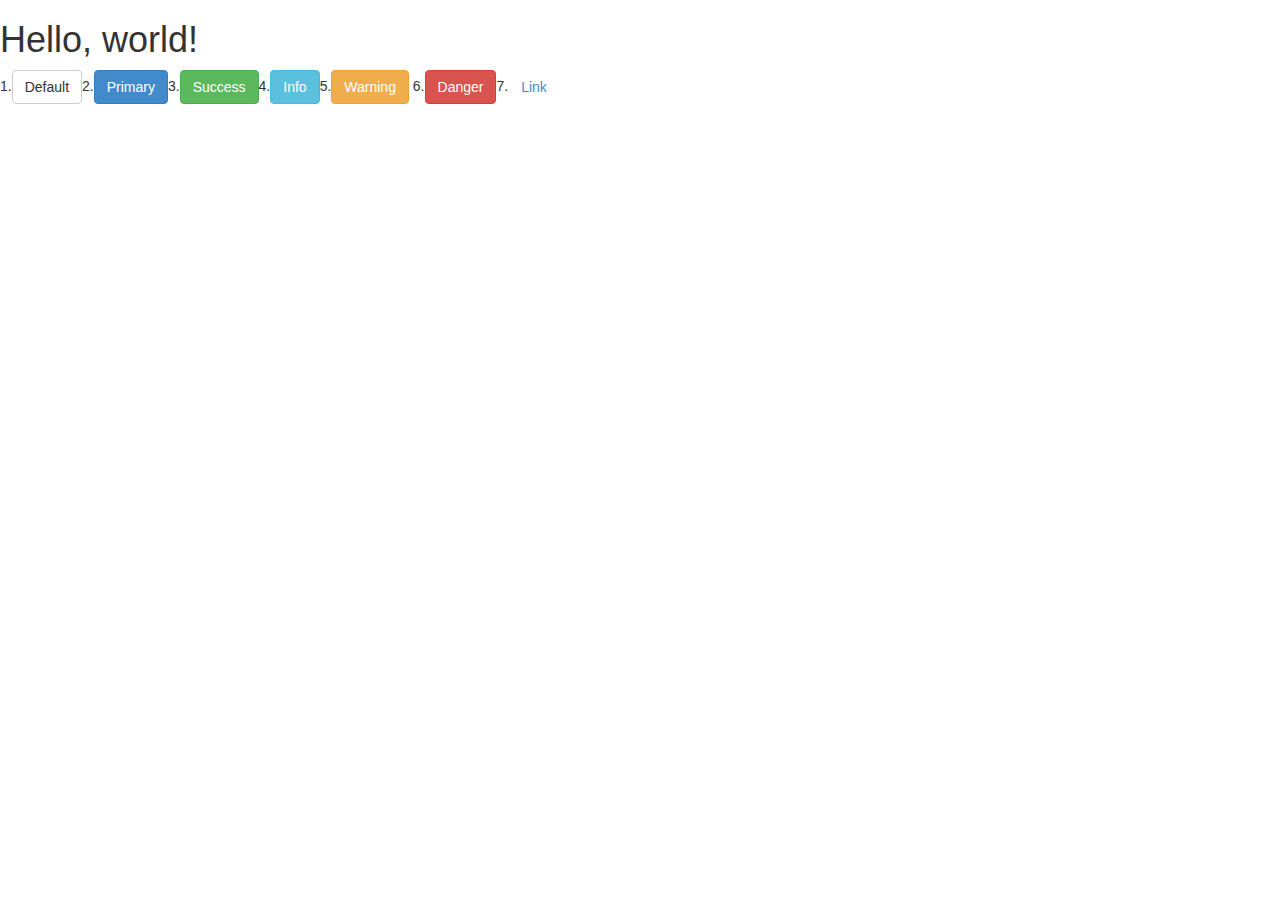
<file: mysite/static/bootstrap/index.html>
<!DOCTYPE html>
<html lang="jp">
  <head>
    <meta charset="utf-8">
    <meta http-equiv="X-UA-Compatible" content="IE=edge">
    <meta name="viewport" content="width=device-width, initial-scale=1">
    <title>Bootstrap 101 Template</title>

    <!-- Bootstrap -->
    <link href="css/bootstrap.min.css" rel="stylesheet">

    <!-- HTML5 Shim and Respond.js IE8 support of HTML5 elements and media queries -->
    <!-- WARNING: Respond.js doesn't work if you view the page via file:// -->
    <!--[if lt IE 9]>
      <script src="https://oss.maxcdn.com/html5shiv/3.7.2/html5shiv.min.js"></script>
      <script src="https://oss.maxcdn.com/respond/1.4.2/respond.min.js"></script>
    <![endif]-->
  </head>
  <body>
    <h1>Hello, world!</h1>

	1.<button type="button" class="btn btn-default">Default</button>2.<button type="button" class="btn btn-primary">Primary</button>3.<button type="button" class="btn btn-success">Success</button>4.<button type="button" class="btn btn-info">Info</button>5.<button type="button" class="btn btn-warning">Warning</button> 6.<button type="button" class="btn btn-danger">Danger</button>7.<button type="button" class="btn btn-link">Link</button>

    <!-- jQuery (necessary for Bootstrap's JavaScript plugins) -->
    <script src="https://ajax.googleapis.com/ajax/libs/jquery/1.11.1/jquery.min.js"></script>
    <!-- Include all compiled plugins (below), or include individual files as needed -->
    <script src="js/bootstrap.min.js"></script>
  </body>
</html>
</file>
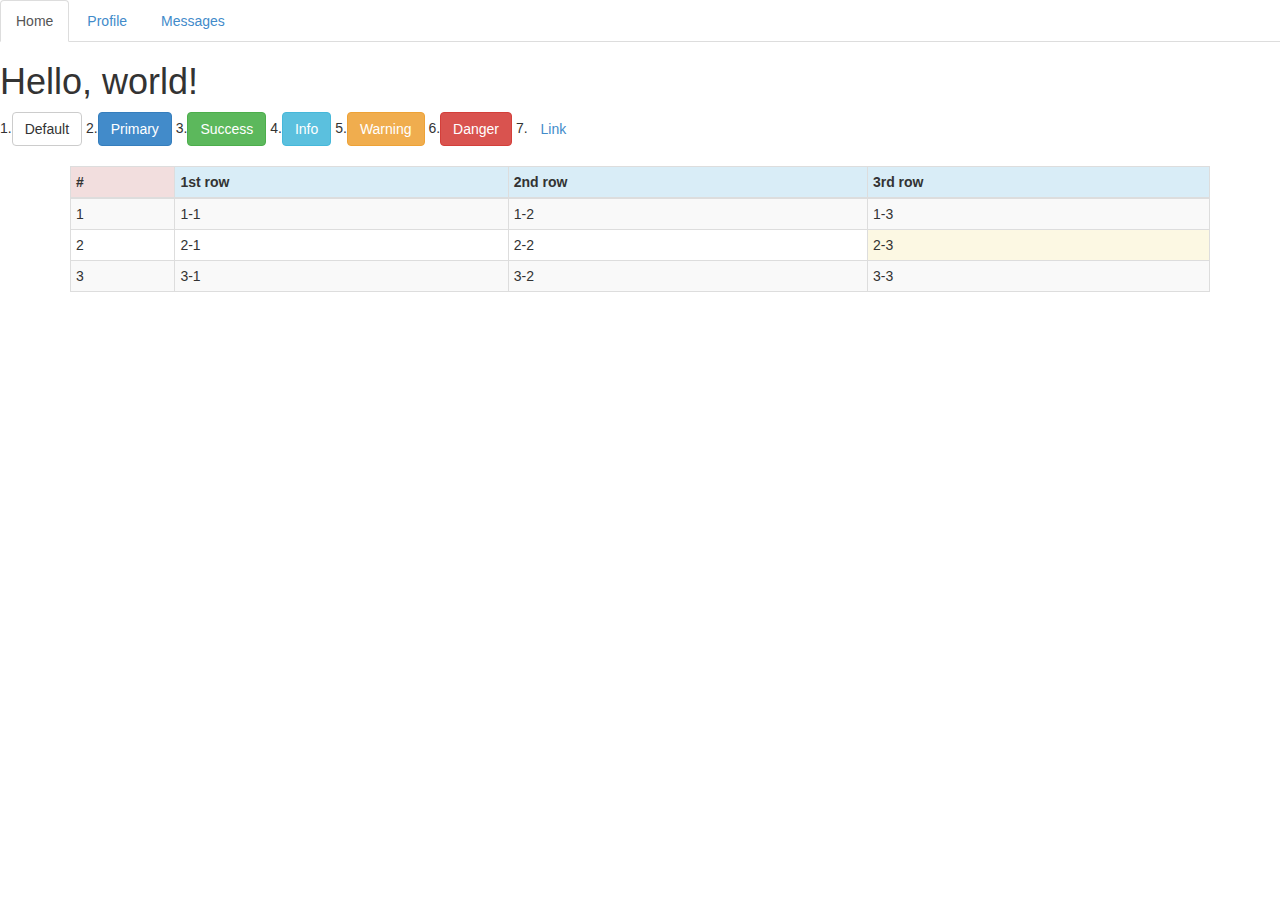
<file: polls/static/bootstrap/index.html>
<!DOCTYPE html>
<html lang="en">
  <head>
    <meta charset="utf-8">
    <meta http-equiv="X-UA-Compatible" content="IE=edge">
    <meta name="viewport" content="width=device-width, initial-scale=1">
    <title>Bootstrap 101 Template</title>

    <!-- Bootstrap -->
    <link href="css/bootstrap.min.css" rel="stylesheet">

    <!-- HTML5 Shim and Respond.js IE8 support of HTML5 elements and media queries -->
    <!-- WARNING: Respond.js doesn't work if you view the page via file:// -->
    <!--[if lt IE 9]>
      <script src="https://oss.maxcdn.com/html5shiv/3.7.2/html5shiv.min.js"></script>
      <script src="https://oss.maxcdn.com/respond/1.4.2/respond.min.js"></script>
    <![endif]-->
  </head>
  <body>

   <ul class="nav nav-tabs">
       <li class="active"><a href="#">Home</a></li>
       <li><a href="#">Profile</a></li>
       <li><a href="#">Messages</a></li>
   </ul>
    <h1>Hello, world!</h1>

   1.<button type="button" class="btn btn-default">Default</button>
   2.<button type="button" class="btn btn-primary">Primary</button>
   3.<button type="button" class="btn btn-success">Success</button>
   4.<button type="button" class="btn btn-info">Info</button>
   5.<button type="button" class="btn btn-warning">Warning</button>
   6.<button type="button" class="btn btn-danger">Danger</button>
   7.<button type="button" class="btn btn-link">Link</button>

   <br><br>

   <div class="container">
       <table class="table table-bordered table-striped table-hover table-condensed">
           <thead>
           <tr class="info">
               <th class="danger">
                   #
               </th>
               <th>
                   1st row
               </th>
               <th>
                   2nd row
               </th>
               <th>
                   3rd row
               </th>
           </tr>
           </thead>
           <tbody>
           <tr>
               <td>
                   1
               </td>
               <td>
                   1-1
               </td>
               <td>
                   1-2
               </td>
               <td>
                   1-3
               </td>
           </tr>
           <tr>
               <td>
                   2
               </td>
               <td>
                   2-1
               </td>
               <td>
                   2-2
               </td>
               <td class="warning">
                   2-3
               </td>
           </tr>
           <tr>
               <td>
                   3
               </td>
               <td>
                   3-1
               </td>
               <td>
                   3-2
               </td>
               <td>
                   3-3
               </td>
           </tr>
           </tbody>
       </table>
   </div>

    <!-- jQuery (necessary for Bootstrap's JavaScript plugins) -->
    <script src="https://ajax.googleapis.com/ajax/libs/jquery/1.11.1/jquery.min.js"></script>
    <!-- Include all compiled plugins (below), or include individual files as needed -->
    <script src="js/bootstrap.min.js"></script>
  </body>
</html>
</file>
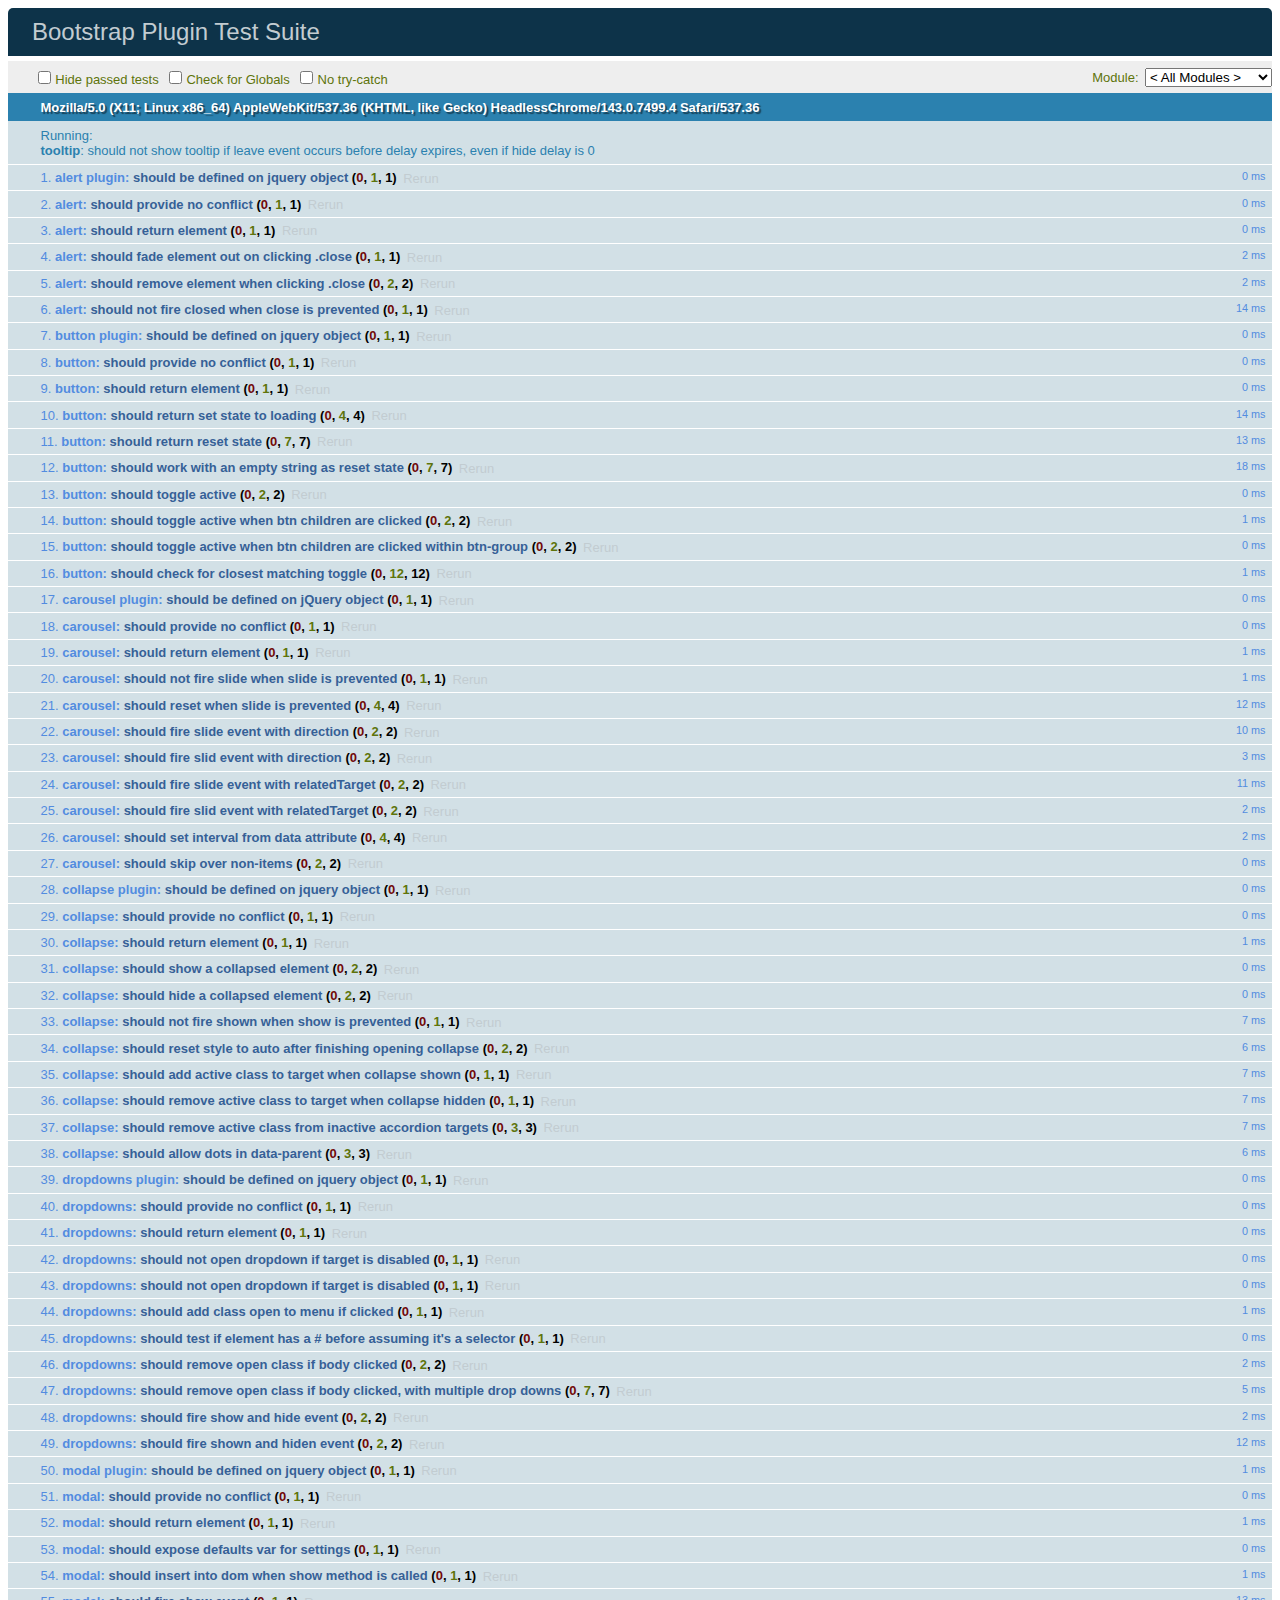
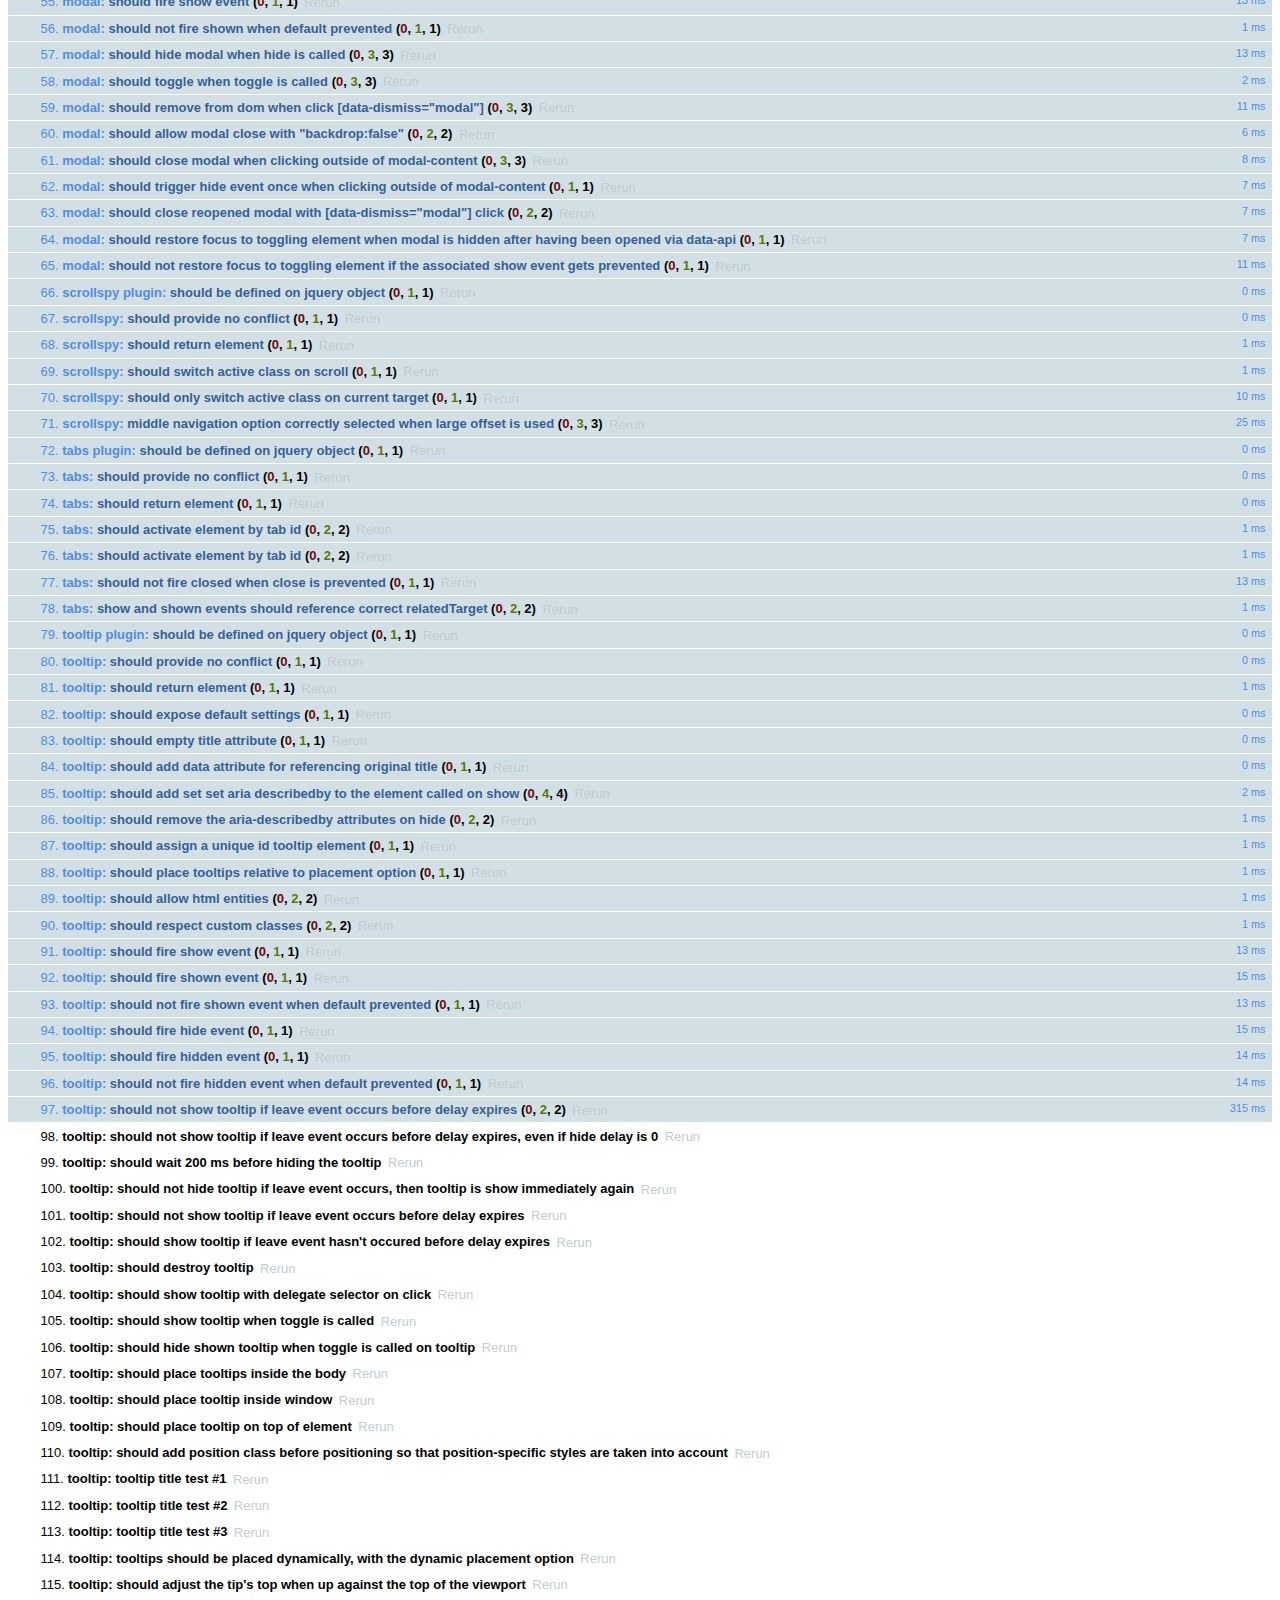
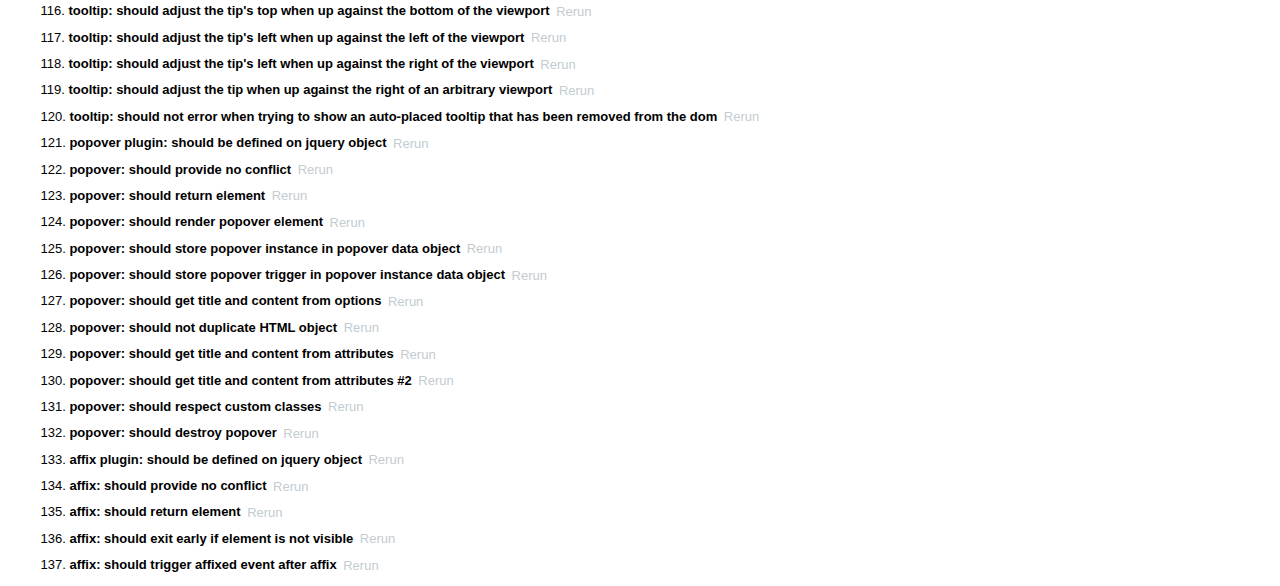
<file: mysite/static/bootstrap-3.2.0/js/tests/index.html>
<!DOCTYPE html>
<html>
  <head>
    <meta charset="utf-8">
    <title>Bootstrap Plugin Test Suite</title>

    <!-- jQuery -->
    <script src="vendor/jquery.min.js"></script>

    <!-- QUnit -->
    <link rel="stylesheet" href="vendor/qunit.css" media="screen">
    <script src="vendor/qunit.js"></script>
    <script>
      // See https://github.com/axemclion/grunt-saucelabs#test-result-details-with-qunit
      var log = []
      QUnit.done = function (test_results) {
        var tests = log.map(function (details) {
          return {
            name: details.name,
            result: details.result,
            expected: details.expected,
            actual: details.actual,
            source: details.source
          }
        })
        test_results.tests = tests

        // Delaying results a bit because in real-world scenario you won't get them immediately
        setTimeout(function () {
          window.global_test_results = test_results
        }, 2000)
      }

      QUnit.testStart(function (testDetails) {
        QUnit.log = function (details) {
          if (!details.result) {
            details.name = testDetails.name
            log.push(details)
          }
        }
      })
    </script>

    <!-- Plugin sources -->
    <script>$.support.transition = false</script>
    <script src="../../js/alert.js"></script>
    <script src="../../js/button.js"></script>
    <script src="../../js/carousel.js"></script>
    <script src="../../js/collapse.js"></script>
    <script src="../../js/dropdown.js"></script>
    <script src="../../js/modal.js"></script>
    <script src="../../js/scrollspy.js"></script>
    <script src="../../js/tab.js"></script>
    <script src="../../js/tooltip.js"></script>
    <script src="../../js/popover.js"></script>
    <script src="../../js/affix.js"></script>

    <!-- Unit tests -->
    <script src="unit/alert.js"></script>
    <script src="unit/button.js"></script>
    <script src="unit/carousel.js"></script>
    <script src="unit/collapse.js"></script>
    <script src="unit/dropdown.js"></script>
    <script src="unit/modal.js"></script>
    <script src="unit/scrollspy.js"></script>
    <script src="unit/tab.js"></script>
    <script src="unit/tooltip.js"></script>
    <script src="unit/popover.js"></script>
    <script src="unit/affix.js"></script>

  </head>
  <body>
    <div>
      <div id="qunit"></div>
      <div id="qunit-fixture"></div>
    </div>
  </body>
</html>
</file>
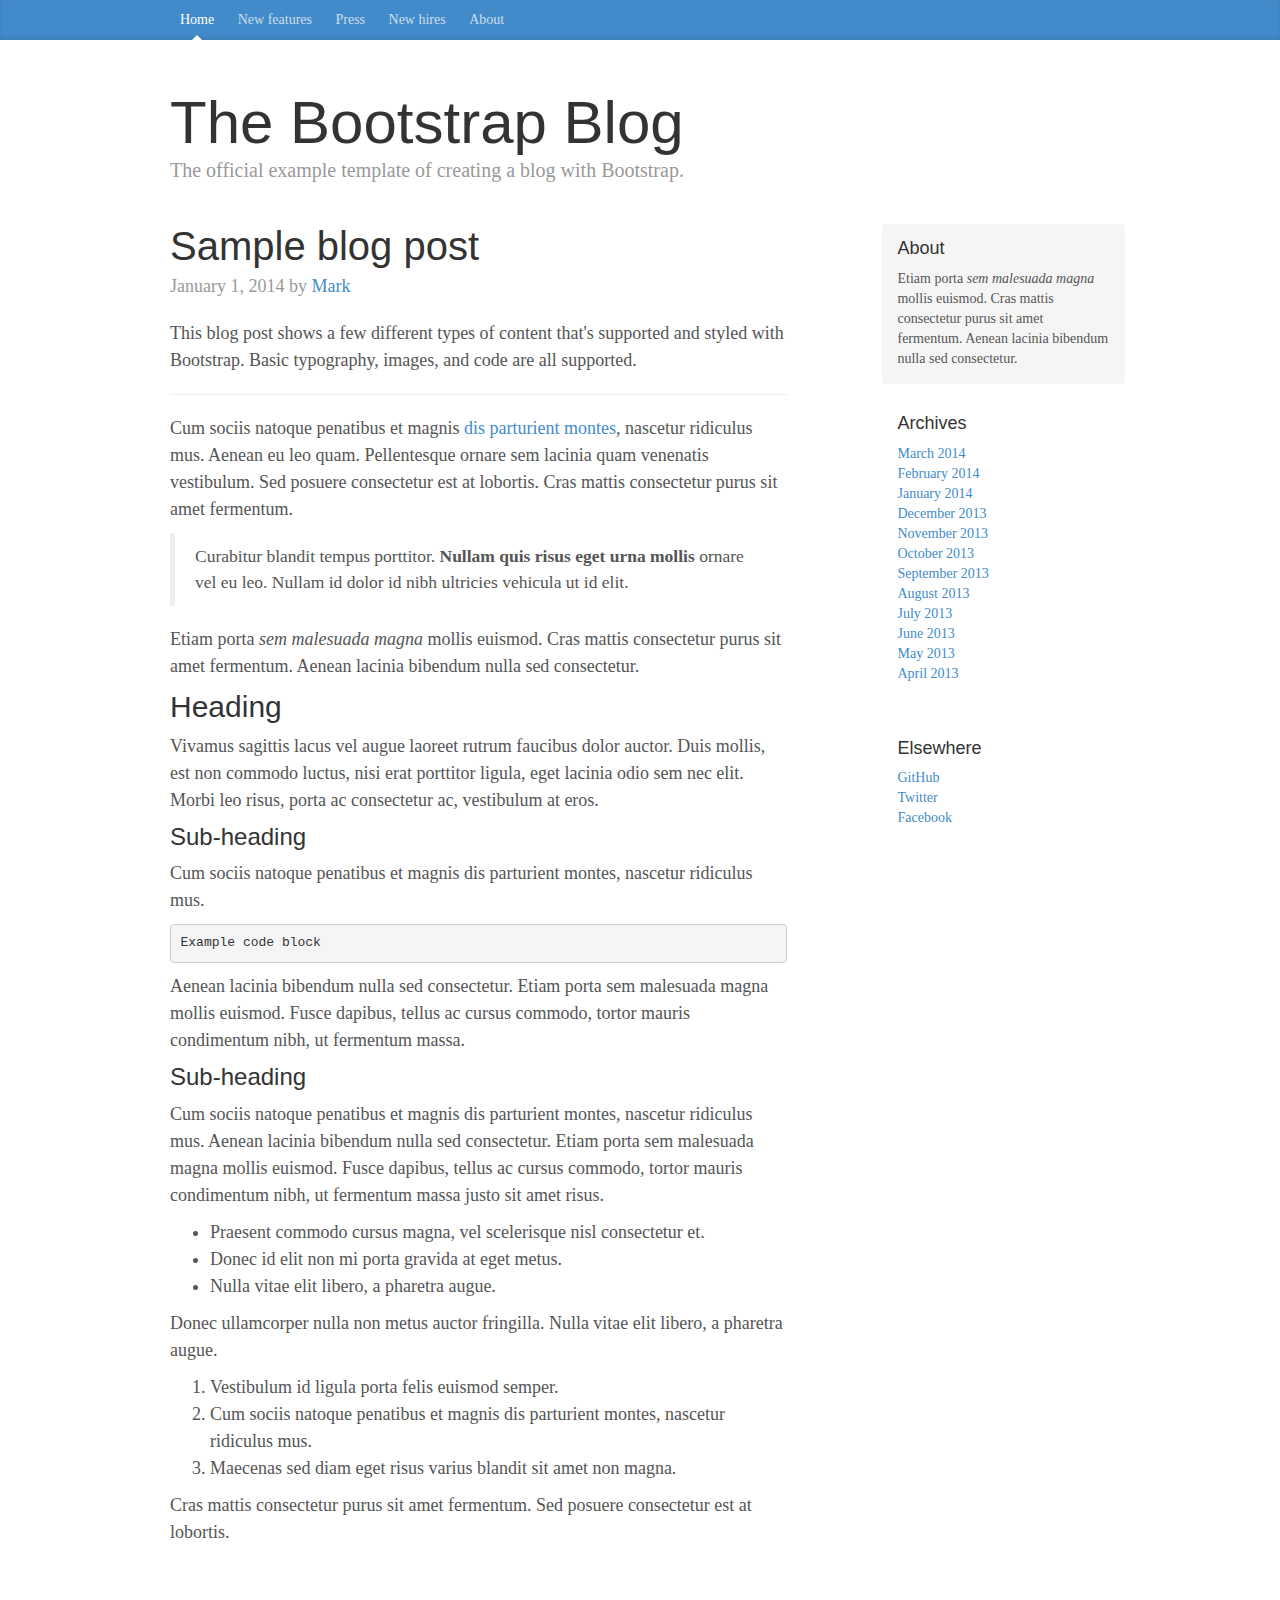
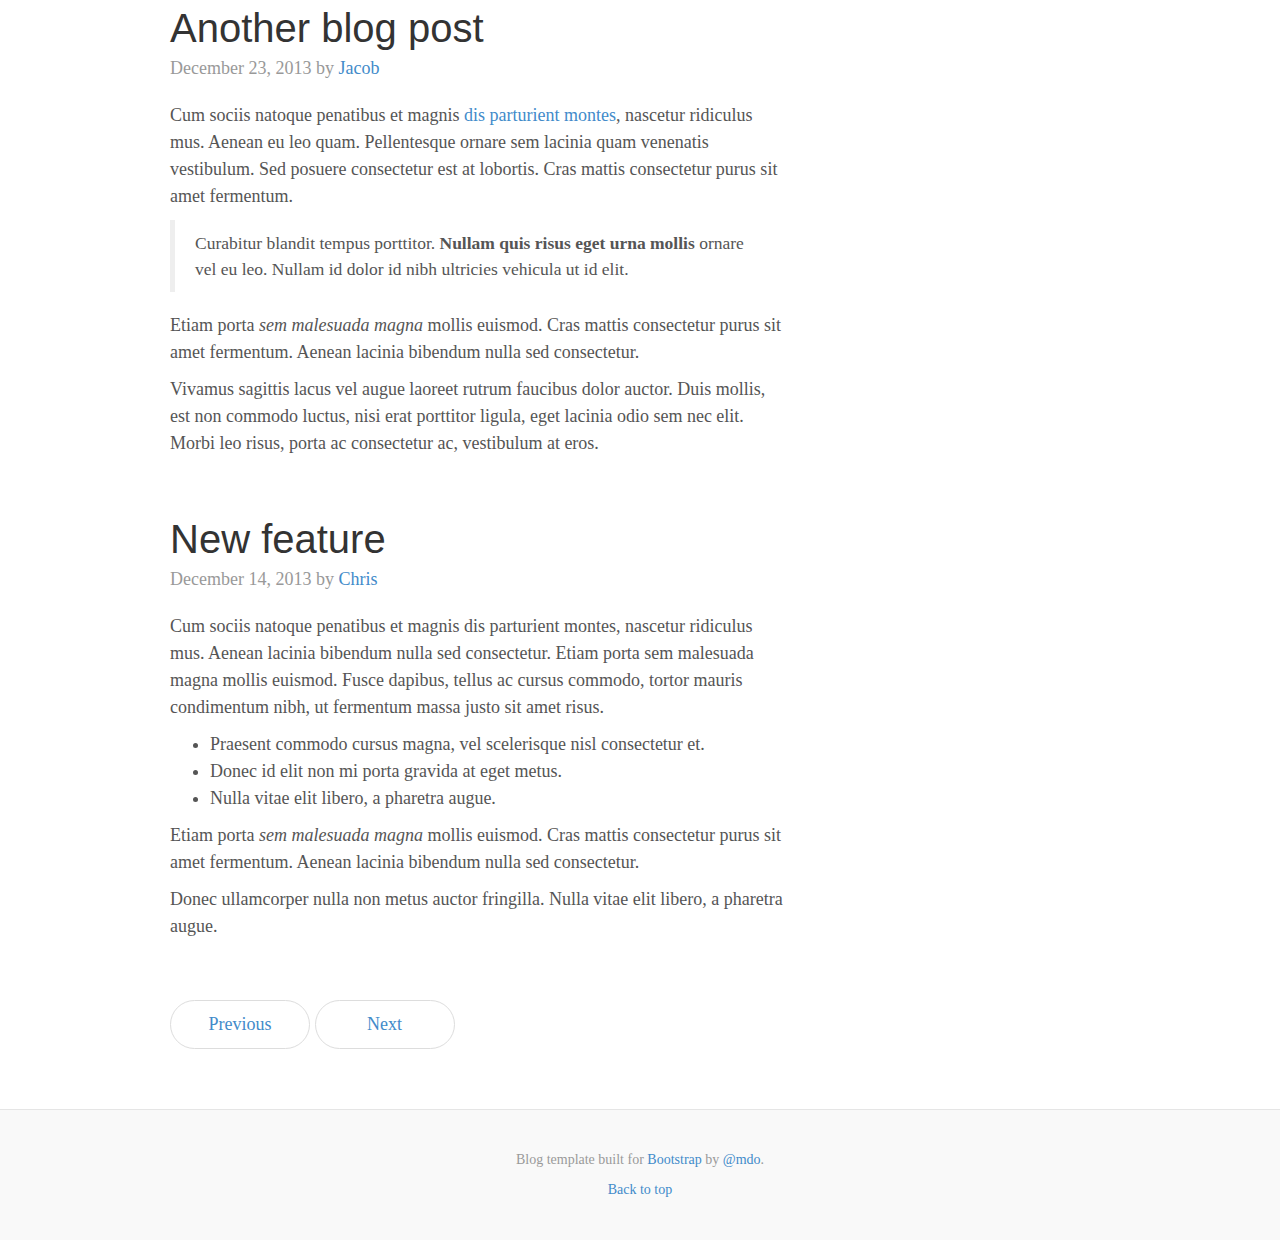
<file: mysite/static/bootstrap-3.2.0/docs/examples/blog/index.html>
<!DOCTYPE html>
<html lang="en">
  <head>
    <meta charset="utf-8">
    <meta http-equiv="X-UA-Compatible" content="IE=edge">
    <meta name="viewport" content="width=device-width, initial-scale=1">
    <meta name="description" content="">
    <meta name="author" content="">
    <link rel="icon" href="../../favicon.ico">

    <title>Blog Template for Bootstrap</title>

    <!-- Bootstrap core CSS -->
    <link href="../../dist/css/bootstrap.min.css" rel="stylesheet">

    <!-- Custom styles for this template -->
    <link href="blog.css" rel="stylesheet">

    <!-- Just for debugging purposes. Don't actually copy these 2 lines! -->
    <!--[if lt IE 9]><script src="../../assets/js/ie8-responsive-file-warning.js"></script><![endif]-->
    <script src="../../assets/js/ie-emulation-modes-warning.js"></script>

    <!-- IE10 viewport hack for Surface/desktop Windows 8 bug -->
    <script src="../../assets/js/ie10-viewport-bug-workaround.js"></script>

    <!-- HTML5 shim and Respond.js IE8 support of HTML5 elements and media queries -->
    <!--[if lt IE 9]>
      <script src="https://oss.maxcdn.com/html5shiv/3.7.2/html5shiv.min.js"></script>
      <script src="https://oss.maxcdn.com/respond/1.4.2/respond.min.js"></script>
    <![endif]-->
  </head>

  <body>

    <div class="blog-masthead">
      <div class="container">
        <nav class="blog-nav">
          <a class="blog-nav-item active" href="#">Home</a>
          <a class="blog-nav-item" href="#">New features</a>
          <a class="blog-nav-item" href="#">Press</a>
          <a class="blog-nav-item" href="#">New hires</a>
          <a class="blog-nav-item" href="#">About</a>
        </nav>
      </div>
    </div>

    <div class="container">

      <div class="blog-header">
        <h1 class="blog-title">The Bootstrap Blog</h1>
        <p class="lead blog-description">The official example template of creating a blog with Bootstrap.</p>
      </div>

      <div class="row">

        <div class="col-sm-8 blog-main">

          <div class="blog-post">
            <h2 class="blog-post-title">Sample blog post</h2>
            <p class="blog-post-meta">January 1, 2014 by <a href="#">Mark</a></p>

            <p>This blog post shows a few different types of content that's supported and styled with Bootstrap. Basic typography, images, and code are all supported.</p>
            <hr>
            <p>Cum sociis natoque penatibus et magnis <a href="#">dis parturient montes</a>, nascetur ridiculus mus. Aenean eu leo quam. Pellentesque ornare sem lacinia quam venenatis vestibulum. Sed posuere consectetur est at lobortis. Cras mattis consectetur purus sit amet fermentum.</p>
            <blockquote>
              <p>Curabitur blandit tempus porttitor. <strong>Nullam quis risus eget urna mollis</strong> ornare vel eu leo. Nullam id dolor id nibh ultricies vehicula ut id elit.</p>
            </blockquote>
            <p>Etiam porta <em>sem malesuada magna</em> mollis euismod. Cras mattis consectetur purus sit amet fermentum. Aenean lacinia bibendum nulla sed consectetur.</p>
            <h2>Heading</h2>
            <p>Vivamus sagittis lacus vel augue laoreet rutrum faucibus dolor auctor. Duis mollis, est non commodo luctus, nisi erat porttitor ligula, eget lacinia odio sem nec elit. Morbi leo risus, porta ac consectetur ac, vestibulum at eros.</p>
            <h3>Sub-heading</h3>
            <p>Cum sociis natoque penatibus et magnis dis parturient montes, nascetur ridiculus mus.</p>
            <pre><code>Example code block</code></pre>
            <p>Aenean lacinia bibendum nulla sed consectetur. Etiam porta sem malesuada magna mollis euismod. Fusce dapibus, tellus ac cursus commodo, tortor mauris condimentum nibh, ut fermentum massa.</p>
            <h3>Sub-heading</h3>
            <p>Cum sociis natoque penatibus et magnis dis parturient montes, nascetur ridiculus mus. Aenean lacinia bibendum nulla sed consectetur. Etiam porta sem malesuada magna mollis euismod. Fusce dapibus, tellus ac cursus commodo, tortor mauris condimentum nibh, ut fermentum massa justo sit amet risus.</p>
            <ul>
              <li>Praesent commodo cursus magna, vel scelerisque nisl consectetur et.</li>
              <li>Donec id elit non mi porta gravida at eget metus.</li>
              <li>Nulla vitae elit libero, a pharetra augue.</li>
            </ul>
            <p>Donec ullamcorper nulla non metus auctor fringilla. Nulla vitae elit libero, a pharetra augue.</p>
            <ol>
              <li>Vestibulum id ligula porta felis euismod semper.</li>
              <li>Cum sociis natoque penatibus et magnis dis parturient montes, nascetur ridiculus mus.</li>
              <li>Maecenas sed diam eget risus varius blandit sit amet non magna.</li>
            </ol>
            <p>Cras mattis consectetur purus sit amet fermentum. Sed posuere consectetur est at lobortis.</p>
          </div><!-- /.blog-post -->

          <div class="blog-post">
            <h2 class="blog-post-title">Another blog post</h2>
            <p class="blog-post-meta">December 23, 2013 by <a href="#">Jacob</a></p>

            <p>Cum sociis natoque penatibus et magnis <a href="#">dis parturient montes</a>, nascetur ridiculus mus. Aenean eu leo quam. Pellentesque ornare sem lacinia quam venenatis vestibulum. Sed posuere consectetur est at lobortis. Cras mattis consectetur purus sit amet fermentum.</p>
            <blockquote>
              <p>Curabitur blandit tempus porttitor. <strong>Nullam quis risus eget urna mollis</strong> ornare vel eu leo. Nullam id dolor id nibh ultricies vehicula ut id elit.</p>
            </blockquote>
            <p>Etiam porta <em>sem malesuada magna</em> mollis euismod. Cras mattis consectetur purus sit amet fermentum. Aenean lacinia bibendum nulla sed consectetur.</p>
            <p>Vivamus sagittis lacus vel augue laoreet rutrum faucibus dolor auctor. Duis mollis, est non commodo luctus, nisi erat porttitor ligula, eget lacinia odio sem nec elit. Morbi leo risus, porta ac consectetur ac, vestibulum at eros.</p>
          </div><!-- /.blog-post -->

          <div class="blog-post">
            <h2 class="blog-post-title">New feature</h2>
            <p class="blog-post-meta">December 14, 2013 by <a href="#">Chris</a></p>

            <p>Cum sociis natoque penatibus et magnis dis parturient montes, nascetur ridiculus mus. Aenean lacinia bibendum nulla sed consectetur. Etiam porta sem malesuada magna mollis euismod. Fusce dapibus, tellus ac cursus commodo, tortor mauris condimentum nibh, ut fermentum massa justo sit amet risus.</p>
            <ul>
              <li>Praesent commodo cursus magna, vel scelerisque nisl consectetur et.</li>
              <li>Donec id elit non mi porta gravida at eget metus.</li>
              <li>Nulla vitae elit libero, a pharetra augue.</li>
            </ul>
            <p>Etiam porta <em>sem malesuada magna</em> mollis euismod. Cras mattis consectetur purus sit amet fermentum. Aenean lacinia bibendum nulla sed consectetur.</p>
            <p>Donec ullamcorper nulla non metus auctor fringilla. Nulla vitae elit libero, a pharetra augue.</p>
          </div><!-- /.blog-post -->

          <ul class="pager">
            <li><a href="#">Previous</a></li>
            <li><a href="#">Next</a></li>
          </ul>

        </div><!-- /.blog-main -->

        <div class="col-sm-3 col-sm-offset-1 blog-sidebar">
          <div class="sidebar-module sidebar-module-inset">
            <h4>About</h4>
            <p>Etiam porta <em>sem malesuada magna</em> mollis euismod. Cras mattis consectetur purus sit amet fermentum. Aenean lacinia bibendum nulla sed consectetur.</p>
          </div>
          <div class="sidebar-module">
            <h4>Archives</h4>
            <ol class="list-unstyled">
              <li><a href="#">March 2014</a></li>
              <li><a href="#">February 2014</a></li>
              <li><a href="#">January 2014</a></li>
              <li><a href="#">December 2013</a></li>
              <li><a href="#">November 2013</a></li>
              <li><a href="#">October 2013</a></li>
              <li><a href="#">September 2013</a></li>
              <li><a href="#">August 2013</a></li>
              <li><a href="#">July 2013</a></li>
              <li><a href="#">June 2013</a></li>
              <li><a href="#">May 2013</a></li>
              <li><a href="#">April 2013</a></li>
            </ol>
          </div>
          <div class="sidebar-module">
            <h4>Elsewhere</h4>
            <ol class="list-unstyled">
              <li><a href="#">GitHub</a></li>
              <li><a href="#">Twitter</a></li>
              <li><a href="#">Facebook</a></li>
            </ol>
          </div>
        </div><!-- /.blog-sidebar -->

      </div><!-- /.row -->

    </div><!-- /.container -->

    <div class="blog-footer">
      <p>Blog template built for <a href="http://getbootstrap.com">Bootstrap</a> by <a href="https://twitter.com/mdo">@mdo</a>.</p>
      <p>
        <a href="#">Back to top</a>
      </p>
    </div>


    <!-- Bootstrap core JavaScript
    ================================================== -->
    <!-- Placed at the end of the document so the pages load faster -->
    <script src="https://ajax.googleapis.com/ajax/libs/jquery/1.11.1/jquery.min.js"></script>
    <script src="../../dist/js/bootstrap.min.js"></script>
    <script src="../../assets/js/docs.min.js"></script>
  </body>
</html>
</file>
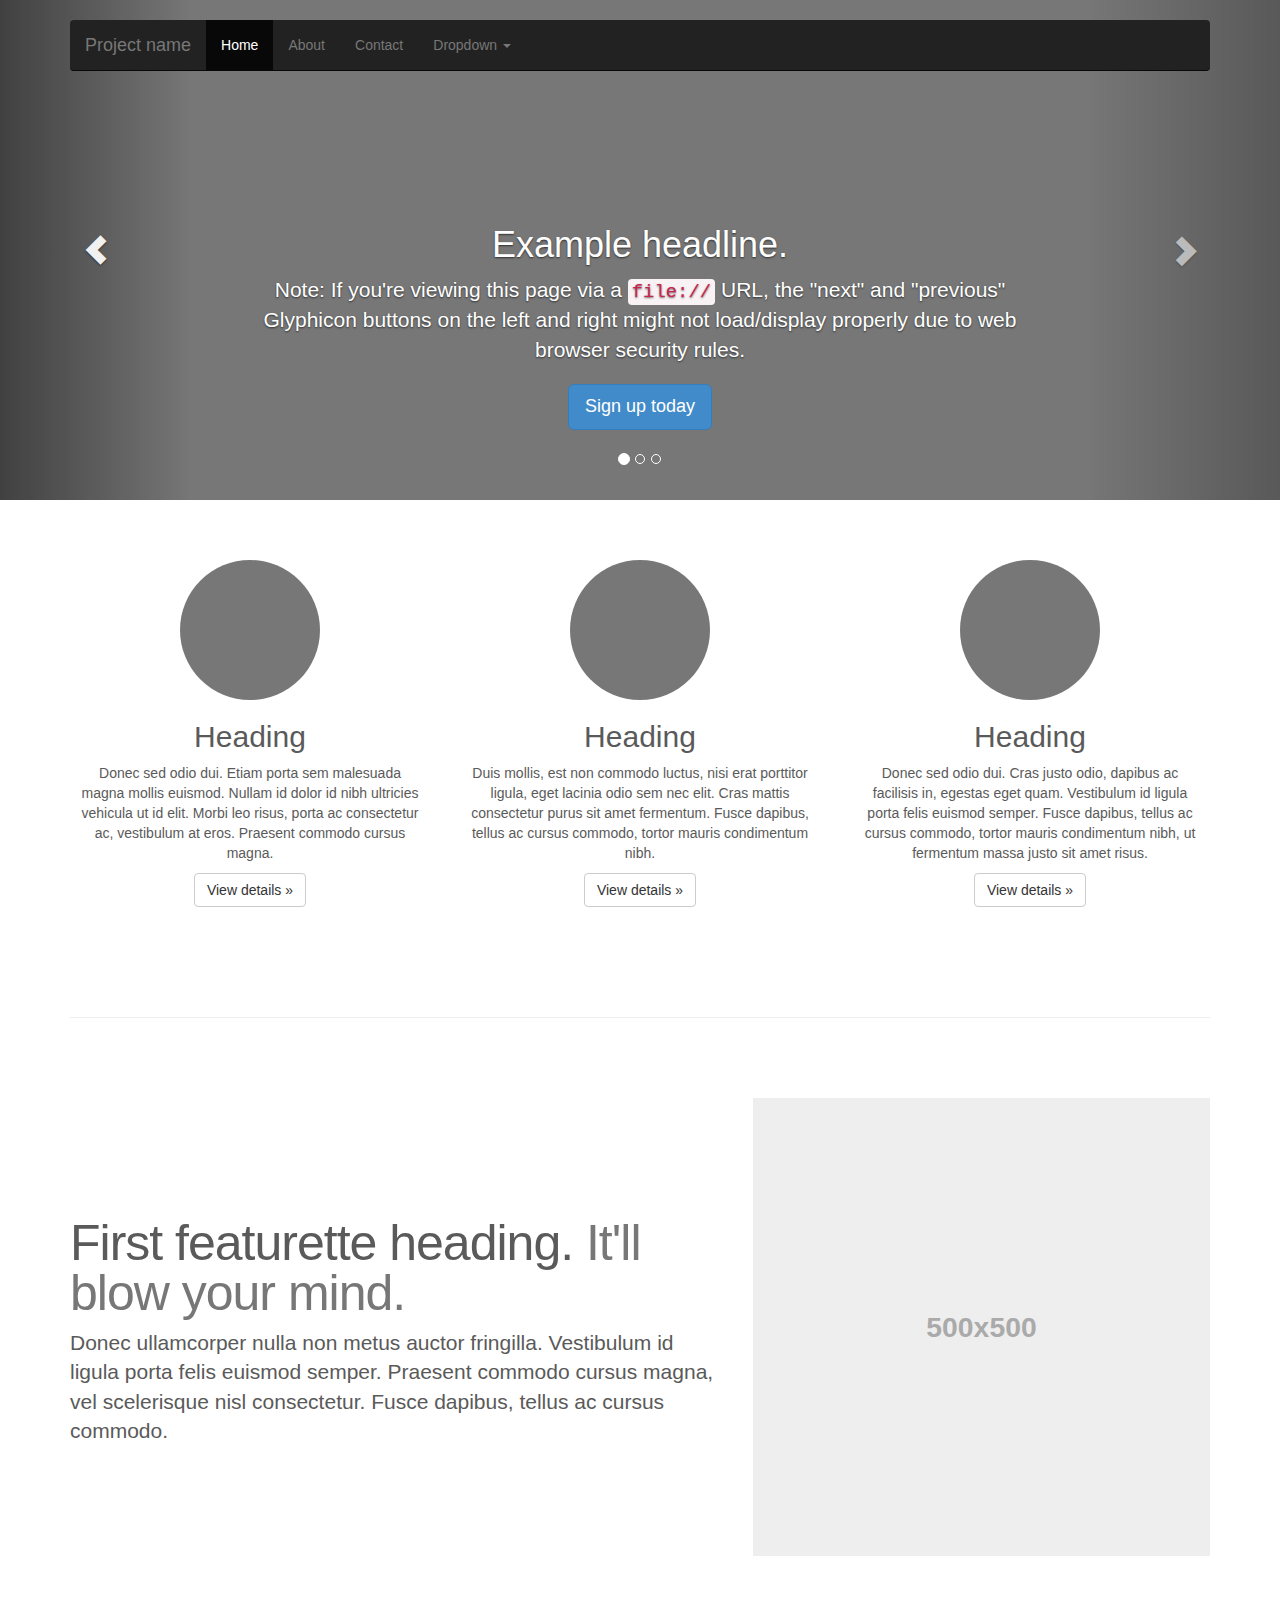
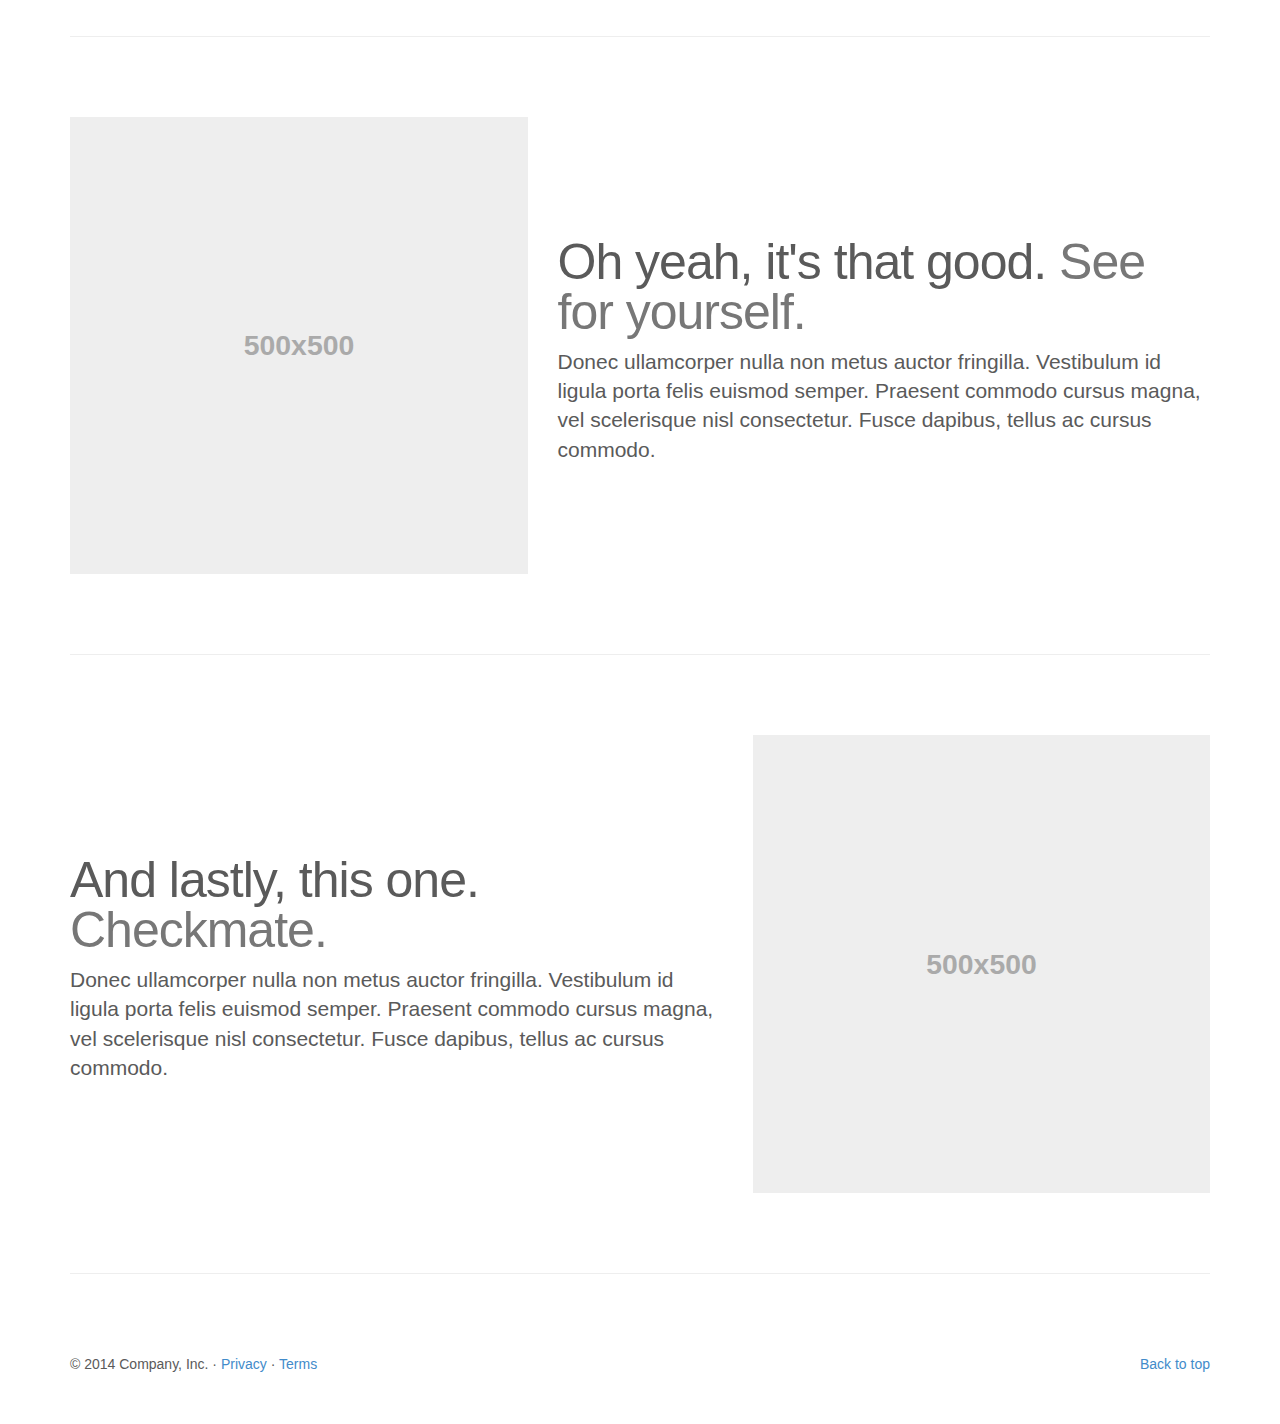
<file: mysite/static/bootstrap-3.2.0/docs/examples/carousel/index.html>
<!DOCTYPE html>
<html lang="en">
  <head>
    <meta charset="utf-8">
    <meta http-equiv="X-UA-Compatible" content="IE=edge">
    <meta name="viewport" content="width=device-width, initial-scale=1">
    <meta name="description" content="">
    <meta name="author" content="">
    <link rel="icon" href="../../favicon.ico">

    <title>Carousel Template for Bootstrap</title>

    <!-- Bootstrap core CSS -->
    <link href="../../dist/css/bootstrap.min.css" rel="stylesheet">

    <!-- Just for debugging purposes. Don't actually copy these 2 lines! -->
    <!--[if lt IE 9]><script src="../../assets/js/ie8-responsive-file-warning.js"></script><![endif]-->
    <script src="../../assets/js/ie-emulation-modes-warning.js"></script>

    <!-- IE10 viewport hack for Surface/desktop Windows 8 bug -->
    <script src="../../assets/js/ie10-viewport-bug-workaround.js"></script>

    <!-- HTML5 shim and Respond.js IE8 support of HTML5 elements and media queries -->
    <!--[if lt IE 9]>
      <script src="https://oss.maxcdn.com/html5shiv/3.7.2/html5shiv.min.js"></script>
      <script src="https://oss.maxcdn.com/respond/1.4.2/respond.min.js"></script>
    <![endif]-->

    <!-- Custom styles for this template -->
    <link href="carousel.css" rel="stylesheet">
  </head>
<!-- NAVBAR
================================================== -->
  <body>
    <div class="navbar-wrapper">
      <div class="container">

        <div class="navbar navbar-inverse navbar-static-top" role="navigation">
          <div class="container">
            <div class="navbar-header">
              <button type="button" class="navbar-toggle" data-toggle="collapse" data-target=".navbar-collapse">
                <span class="sr-only">Toggle navigation</span>
                <span class="icon-bar"></span>
                <span class="icon-bar"></span>
                <span class="icon-bar"></span>
              </button>
              <a class="navbar-brand" href="#">Project name</a>
            </div>
            <div class="navbar-collapse collapse">
              <ul class="nav navbar-nav">
                <li class="active"><a href="#">Home</a></li>
                <li><a href="#about">About</a></li>
                <li><a href="#contact">Contact</a></li>
                <li class="dropdown">
                  <a href="#" class="dropdown-toggle" data-toggle="dropdown">Dropdown <span class="caret"></span></a>
                  <ul class="dropdown-menu" role="menu">
                    <li><a href="#">Action</a></li>
                    <li><a href="#">Another action</a></li>
                    <li><a href="#">Something else here</a></li>
                    <li class="divider"></li>
                    <li class="dropdown-header">Nav header</li>
                    <li><a href="#">Separated link</a></li>
                    <li><a href="#">One more separated link</a></li>
                  </ul>
                </li>
              </ul>
            </div>
          </div>
        </div>

      </div>
    </div>


    <!-- Carousel
    ================================================== -->
    <div id="myCarousel" class="carousel slide" data-ride="carousel">
      <!-- Indicators -->
      <ol class="carousel-indicators">
        <li data-target="#myCarousel" data-slide-to="0" class="active"></li>
        <li data-target="#myCarousel" data-slide-to="1"></li>
        <li data-target="#myCarousel" data-slide-to="2"></li>
      </ol>
      <div class="carousel-inner">
        <div class="item active">
          <img src="[data-uri]" alt="First slide">
          <div class="container">
            <div class="carousel-caption">
              <h1>Example headline.</h1>
              <p>Note: If you're viewing this page via a <code>file://</code> URL, the "next" and "previous" Glyphicon buttons on the left and right might not load/display properly due to web browser security rules.</p>
              <p><a class="btn btn-lg btn-primary" href="#" role="button">Sign up today</a></p>
            </div>
          </div>
        </div>
        <div class="item">
          <img src="[data-uri]" alt="Second slide">
          <div class="container">
            <div class="carousel-caption">
              <h1>Another example headline.</h1>
              <p>Cras justo odio, dapibus ac facilisis in, egestas eget quam. Donec id elit non mi porta gravida at eget metus. Nullam id dolor id nibh ultricies vehicula ut id elit.</p>
              <p><a class="btn btn-lg btn-primary" href="#" role="button">Learn more</a></p>
            </div>
          </div>
        </div>
        <div class="item">
          <img src="[data-uri]" alt="Third slide">
          <div class="container">
            <div class="carousel-caption">
              <h1>One more for good measure.</h1>
              <p>Cras justo odio, dapibus ac facilisis in, egestas eget quam. Donec id elit non mi porta gravida at eget metus. Nullam id dolor id nibh ultricies vehicula ut id elit.</p>
              <p><a class="btn btn-lg btn-primary" href="#" role="button">Browse gallery</a></p>
            </div>
          </div>
        </div>
      </div>
      <a class="left carousel-control" href="#myCarousel" role="button" data-slide="prev"><span class="glyphicon glyphicon-chevron-left"></span></a>
      <a class="right carousel-control" href="#myCarousel" role="button" data-slide="next"><span class="glyphicon glyphicon-chevron-right"></span></a>
    </div><!-- /.carousel -->



    <!-- Marketing messaging and featurettes
    ================================================== -->
    <!-- Wrap the rest of the page in another container to center all the content. -->

    <div class="container marketing">

      <!-- Three columns of text below the carousel -->
      <div class="row">
        <div class="col-lg-4">
          <img class="img-circle" src="[data-uri]" alt="Generic placeholder image" style="width: 140px; height: 140px;">
          <h2>Heading</h2>
          <p>Donec sed odio dui. Etiam porta sem malesuada magna mollis euismod. Nullam id dolor id nibh ultricies vehicula ut id elit. Morbi leo risus, porta ac consectetur ac, vestibulum at eros. Praesent commodo cursus magna.</p>
          <p><a class="btn btn-default" href="#" role="button">View details &raquo;</a></p>
        </div><!-- /.col-lg-4 -->
        <div class="col-lg-4">
          <img class="img-circle" src="[data-uri]" alt="Generic placeholder image" style="width: 140px; height: 140px;">
          <h2>Heading</h2>
          <p>Duis mollis, est non commodo luctus, nisi erat porttitor ligula, eget lacinia odio sem nec elit. Cras mattis consectetur purus sit amet fermentum. Fusce dapibus, tellus ac cursus commodo, tortor mauris condimentum nibh.</p>
          <p><a class="btn btn-default" href="#" role="button">View details &raquo;</a></p>
        </div><!-- /.col-lg-4 -->
        <div class="col-lg-4">
          <img class="img-circle" src="[data-uri]" alt="Generic placeholder image" style="width: 140px; height: 140px;">
          <h2>Heading</h2>
          <p>Donec sed odio dui. Cras justo odio, dapibus ac facilisis in, egestas eget quam. Vestibulum id ligula porta felis euismod semper. Fusce dapibus, tellus ac cursus commodo, tortor mauris condimentum nibh, ut fermentum massa justo sit amet risus.</p>
          <p><a class="btn btn-default" href="#" role="button">View details &raquo;</a></p>
        </div><!-- /.col-lg-4 -->
      </div><!-- /.row -->


      <!-- START THE FEATURETTES -->

      <hr class="featurette-divider">

      <div class="row featurette">
        <div class="col-md-7">
          <h2 class="featurette-heading">First featurette heading. <span class="text-muted">It'll blow your mind.</span></h2>
          <p class="lead">Donec ullamcorper nulla non metus auctor fringilla. Vestibulum id ligula porta felis euismod semper. Praesent commodo cursus magna, vel scelerisque nisl consectetur. Fusce dapibus, tellus ac cursus commodo.</p>
        </div>
        <div class="col-md-5">
          <img class="featurette-image img-responsive" data-src="holder.js/500x500/auto" alt="Generic placeholder image">
        </div>
      </div>

      <hr class="featurette-divider">

      <div class="row featurette">
        <div class="col-md-5">
          <img class="featurette-image img-responsive" data-src="holder.js/500x500/auto" alt="Generic placeholder image">
        </div>
        <div class="col-md-7">
          <h2 class="featurette-heading">Oh yeah, it's that good. <span class="text-muted">See for yourself.</span></h2>
          <p class="lead">Donec ullamcorper nulla non metus auctor fringilla. Vestibulum id ligula porta felis euismod semper. Praesent commodo cursus magna, vel scelerisque nisl consectetur. Fusce dapibus, tellus ac cursus commodo.</p>
        </div>
      </div>

      <hr class="featurette-divider">

      <div class="row featurette">
        <div class="col-md-7">
          <h2 class="featurette-heading">And lastly, this one. <span class="text-muted">Checkmate.</span></h2>
          <p class="lead">Donec ullamcorper nulla non metus auctor fringilla. Vestibulum id ligula porta felis euismod semper. Praesent commodo cursus magna, vel scelerisque nisl consectetur. Fusce dapibus, tellus ac cursus commodo.</p>
        </div>
        <div class="col-md-5">
          <img class="featurette-image img-responsive" data-src="holder.js/500x500/auto" alt="Generic placeholder image">
        </div>
      </div>

      <hr class="featurette-divider">

      <!-- /END THE FEATURETTES -->


      <!-- FOOTER -->
      <footer>
        <p class="pull-right"><a href="#">Back to top</a></p>
        <p>&copy; 2014 Company, Inc. &middot; <a href="#">Privacy</a> &middot; <a href="#">Terms</a></p>
      </footer>

    </div><!-- /.container -->


    <!-- Bootstrap core JavaScript
    ================================================== -->
    <!-- Placed at the end of the document so the pages load faster -->
    <script src="https://ajax.googleapis.com/ajax/libs/jquery/1.11.1/jquery.min.js"></script>
    <script src="../../dist/js/bootstrap.min.js"></script>
    <script src="../../assets/js/docs.min.js"></script>
  </body>
</html>
</file>
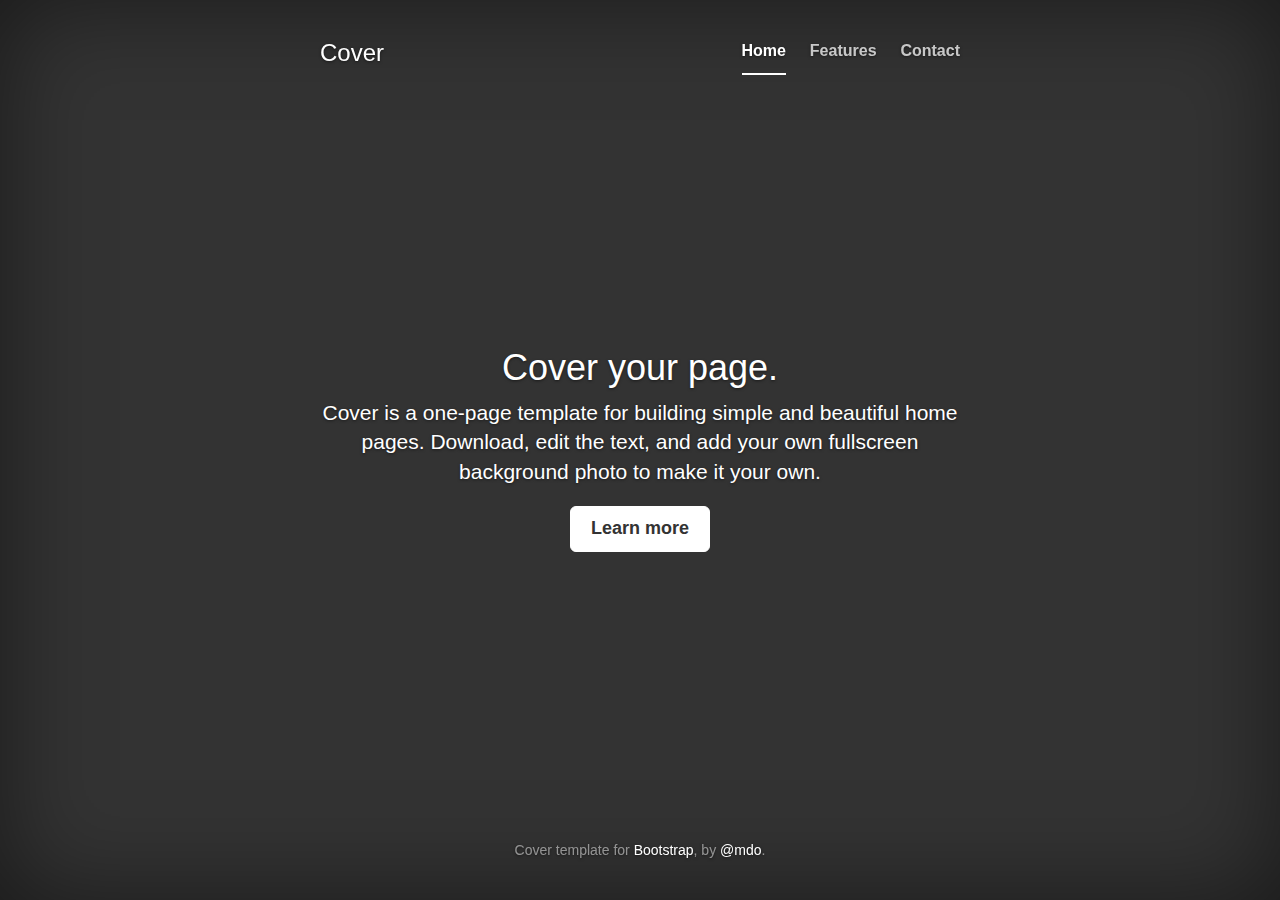
<file: mysite/static/bootstrap-3.2.0/docs/examples/cover/index.html>
<!DOCTYPE html>
<html lang="en">
  <head>
    <meta charset="utf-8">
    <meta http-equiv="X-UA-Compatible" content="IE=edge">
    <meta name="viewport" content="width=device-width, initial-scale=1">
    <meta name="description" content="">
    <meta name="author" content="">
    <link rel="icon" href="../../favicon.ico">

    <title>Cover Template for Bootstrap</title>

    <!-- Bootstrap core CSS -->
    <link href="../../dist/css/bootstrap.min.css" rel="stylesheet">

    <!-- Custom styles for this template -->
    <link href="cover.css" rel="stylesheet">

    <!-- Just for debugging purposes. Don't actually copy these 2 lines! -->
    <!--[if lt IE 9]><script src="../../assets/js/ie8-responsive-file-warning.js"></script><![endif]-->
    <script src="../../assets/js/ie-emulation-modes-warning.js"></script>

    <!-- IE10 viewport hack for Surface/desktop Windows 8 bug -->
    <script src="../../assets/js/ie10-viewport-bug-workaround.js"></script>

    <!-- HTML5 shim and Respond.js IE8 support of HTML5 elements and media queries -->
    <!--[if lt IE 9]>
      <script src="https://oss.maxcdn.com/html5shiv/3.7.2/html5shiv.min.js"></script>
      <script src="https://oss.maxcdn.com/respond/1.4.2/respond.min.js"></script>
    <![endif]-->
  </head>

  <body>

    <div class="site-wrapper">

      <div class="site-wrapper-inner">

        <div class="cover-container">

          <div class="masthead clearfix">
            <div class="inner">
              <h3 class="masthead-brand">Cover</h3>
              <ul class="nav masthead-nav">
                <li class="active"><a href="#">Home</a></li>
                <li><a href="#">Features</a></li>
                <li><a href="#">Contact</a></li>
              </ul>
            </div>
          </div>

          <div class="inner cover">
            <h1 class="cover-heading">Cover your page.</h1>
            <p class="lead">Cover is a one-page template for building simple and beautiful home pages. Download, edit the text, and add your own fullscreen background photo to make it your own.</p>
            <p class="lead">
              <a href="#" class="btn btn-lg btn-default">Learn more</a>
            </p>
          </div>

          <div class="mastfoot">
            <div class="inner">
              <p>Cover template for <a href="http://getbootstrap.com">Bootstrap</a>, by <a href="https://twitter.com/mdo">@mdo</a>.</p>
            </div>
          </div>

        </div>

      </div>

    </div>

    <!-- Bootstrap core JavaScript
    ================================================== -->
    <!-- Placed at the end of the document so the pages load faster -->
    <script src="https://ajax.googleapis.com/ajax/libs/jquery/1.11.1/jquery.min.js"></script>
    <script src="../../dist/js/bootstrap.min.js"></script>
    <script src="../../assets/js/docs.min.js"></script>
  </body>
</html>
</file>
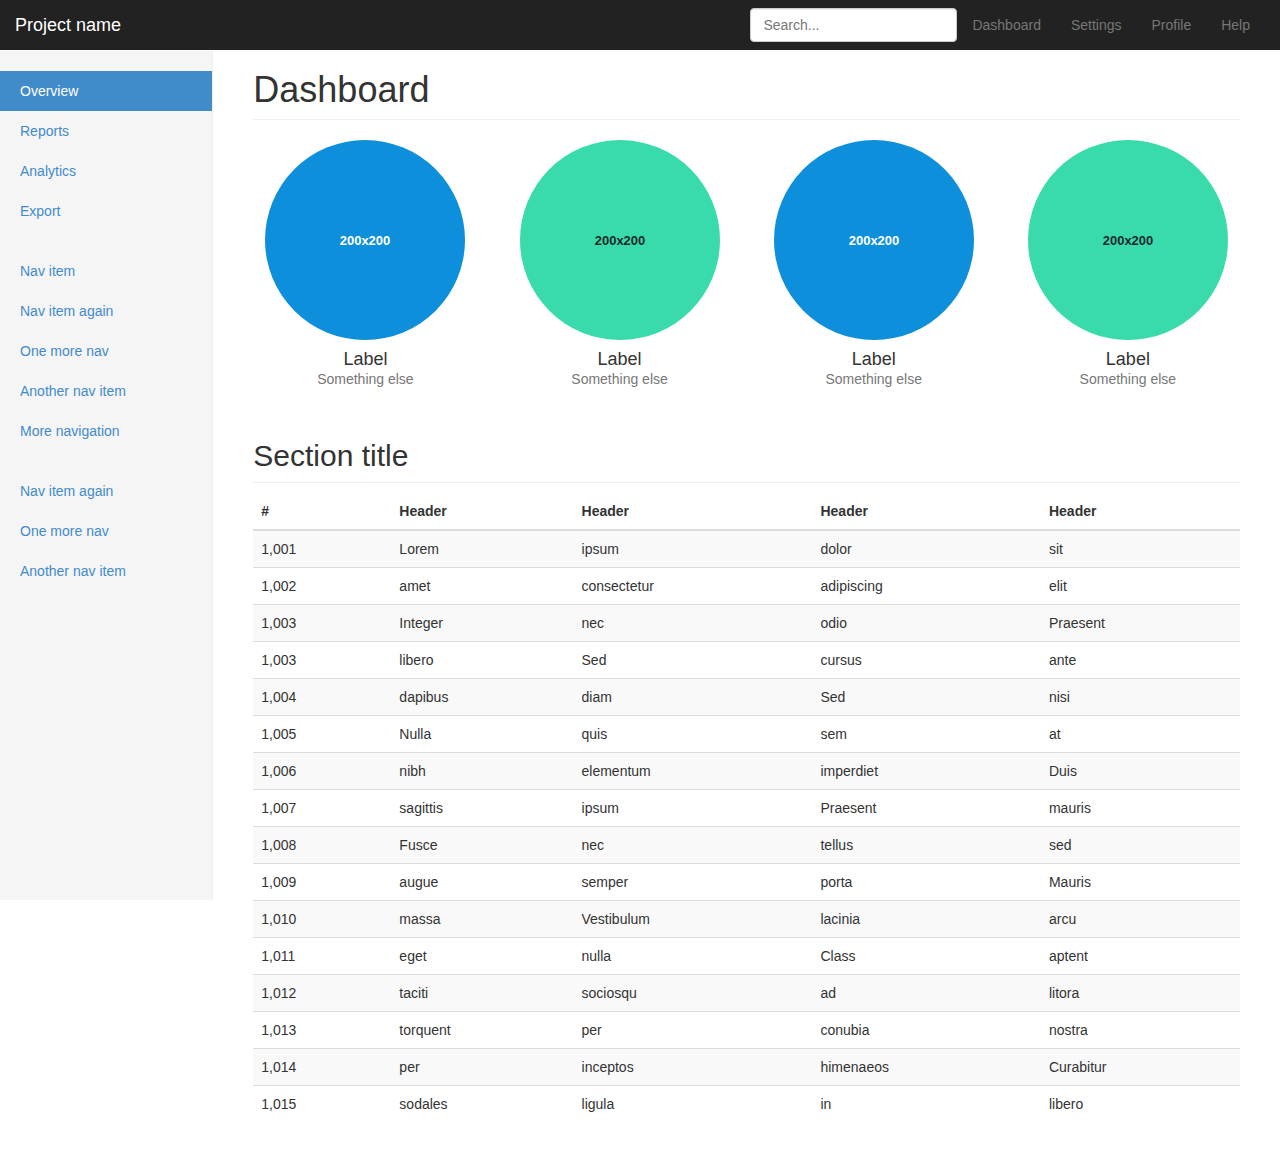
<file: mysite/static/bootstrap-3.2.0/docs/examples/dashboard/index.html>
<!DOCTYPE html>
<html lang="en">
  <head>
    <meta charset="utf-8">
    <meta http-equiv="X-UA-Compatible" content="IE=edge">
    <meta name="viewport" content="width=device-width, initial-scale=1">
    <meta name="description" content="">
    <meta name="author" content="">
    <link rel="icon" href="../../favicon.ico">

    <title>Dashboard Template for Bootstrap</title>

    <!-- Bootstrap core CSS -->
    <link href="../../dist/css/bootstrap.min.css" rel="stylesheet">

    <!-- Custom styles for this template -->
    <link href="dashboard.css" rel="stylesheet">

    <!-- Just for debugging purposes. Don't actually copy these 2 lines! -->
    <!--[if lt IE 9]><script src="../../assets/js/ie8-responsive-file-warning.js"></script><![endif]-->
    <script src="../../assets/js/ie-emulation-modes-warning.js"></script>

    <!-- IE10 viewport hack for Surface/desktop Windows 8 bug -->
    <script src="../../assets/js/ie10-viewport-bug-workaround.js"></script>

    <!-- HTML5 shim and Respond.js IE8 support of HTML5 elements and media queries -->
    <!--[if lt IE 9]>
      <script src="https://oss.maxcdn.com/html5shiv/3.7.2/html5shiv.min.js"></script>
      <script src="https://oss.maxcdn.com/respond/1.4.2/respond.min.js"></script>
    <![endif]-->
  </head>

  <body>

    <div class="navbar navbar-inverse navbar-fixed-top" role="navigation">
      <div class="container-fluid">
        <div class="navbar-header">
          <button type="button" class="navbar-toggle" data-toggle="collapse" data-target=".navbar-collapse">
            <span class="sr-only">Toggle navigation</span>
            <span class="icon-bar"></span>
            <span class="icon-bar"></span>
            <span class="icon-bar"></span>
          </button>
          <a class="navbar-brand" href="#">Project name</a>
        </div>
        <div class="navbar-collapse collapse">
          <ul class="nav navbar-nav navbar-right">
            <li><a href="#">Dashboard</a></li>
            <li><a href="#">Settings</a></li>
            <li><a href="#">Profile</a></li>
            <li><a href="#">Help</a></li>
          </ul>
          <form class="navbar-form navbar-right">
            <input type="text" class="form-control" placeholder="Search...">
          </form>
        </div>
      </div>
    </div>

    <div class="container-fluid">
      <div class="row">
        <div class="col-sm-3 col-md-2 sidebar">
          <ul class="nav nav-sidebar">
            <li class="active"><a href="#">Overview</a></li>
            <li><a href="#">Reports</a></li>
            <li><a href="#">Analytics</a></li>
            <li><a href="#">Export</a></li>
          </ul>
          <ul class="nav nav-sidebar">
            <li><a href="">Nav item</a></li>
            <li><a href="">Nav item again</a></li>
            <li><a href="">One more nav</a></li>
            <li><a href="">Another nav item</a></li>
            <li><a href="">More navigation</a></li>
          </ul>
          <ul class="nav nav-sidebar">
            <li><a href="">Nav item again</a></li>
            <li><a href="">One more nav</a></li>
            <li><a href="">Another nav item</a></li>
          </ul>
        </div>
        <div class="col-sm-9 col-sm-offset-3 col-md-10 col-md-offset-2 main">
          <h1 class="page-header">Dashboard</h1>

          <div class="row placeholders">
            <div class="col-xs-6 col-sm-3 placeholder">
              <img data-src="holder.js/200x200/auto/sky" class="img-responsive" alt="Generic placeholder thumbnail">
              <h4>Label</h4>
              <span class="text-muted">Something else</span>
            </div>
            <div class="col-xs-6 col-sm-3 placeholder">
              <img data-src="holder.js/200x200/auto/vine" class="img-responsive" alt="Generic placeholder thumbnail">
              <h4>Label</h4>
              <span class="text-muted">Something else</span>
            </div>
            <div class="col-xs-6 col-sm-3 placeholder">
              <img data-src="holder.js/200x200/auto/sky" class="img-responsive" alt="Generic placeholder thumbnail">
              <h4>Label</h4>
              <span class="text-muted">Something else</span>
            </div>
            <div class="col-xs-6 col-sm-3 placeholder">
              <img data-src="holder.js/200x200/auto/vine" class="img-responsive" alt="Generic placeholder thumbnail">
              <h4>Label</h4>
              <span class="text-muted">Something else</span>
            </div>
          </div>

          <h2 class="sub-header">Section title</h2>
          <div class="table-responsive">
            <table class="table table-striped">
              <thead>
                <tr>
                  <th>#</th>
                  <th>Header</th>
                  <th>Header</th>
                  <th>Header</th>
                  <th>Header</th>
                </tr>
              </thead>
              <tbody>
                <tr>
                  <td>1,001</td>
                  <td>Lorem</td>
                  <td>ipsum</td>
                  <td>dolor</td>
                  <td>sit</td>
                </tr>
                <tr>
                  <td>1,002</td>
                  <td>amet</td>
                  <td>consectetur</td>
                  <td>adipiscing</td>
                  <td>elit</td>
                </tr>
                <tr>
                  <td>1,003</td>
                  <td>Integer</td>
                  <td>nec</td>
                  <td>odio</td>
                  <td>Praesent</td>
                </tr>
                <tr>
                  <td>1,003</td>
                  <td>libero</td>
                  <td>Sed</td>
                  <td>cursus</td>
                  <td>ante</td>
                </tr>
                <tr>
                  <td>1,004</td>
                  <td>dapibus</td>
                  <td>diam</td>
                  <td>Sed</td>
                  <td>nisi</td>
                </tr>
                <tr>
                  <td>1,005</td>
                  <td>Nulla</td>
                  <td>quis</td>
                  <td>sem</td>
                  <td>at</td>
                </tr>
                <tr>
                  <td>1,006</td>
                  <td>nibh</td>
                  <td>elementum</td>
                  <td>imperdiet</td>
                  <td>Duis</td>
                </tr>
                <tr>
                  <td>1,007</td>
                  <td>sagittis</td>
                  <td>ipsum</td>
                  <td>Praesent</td>
                  <td>mauris</td>
                </tr>
                <tr>
                  <td>1,008</td>
                  <td>Fusce</td>
                  <td>nec</td>
                  <td>tellus</td>
                  <td>sed</td>
                </tr>
                <tr>
                  <td>1,009</td>
                  <td>augue</td>
                  <td>semper</td>
                  <td>porta</td>
                  <td>Mauris</td>
                </tr>
                <tr>
                  <td>1,010</td>
                  <td>massa</td>
                  <td>Vestibulum</td>
                  <td>lacinia</td>
                  <td>arcu</td>
                </tr>
                <tr>
                  <td>1,011</td>
                  <td>eget</td>
                  <td>nulla</td>
                  <td>Class</td>
                  <td>aptent</td>
                </tr>
                <tr>
                  <td>1,012</td>
                  <td>taciti</td>
                  <td>sociosqu</td>
                  <td>ad</td>
                  <td>litora</td>
                </tr>
                <tr>
                  <td>1,013</td>
                  <td>torquent</td>
                  <td>per</td>
                  <td>conubia</td>
                  <td>nostra</td>
                </tr>
                <tr>
                  <td>1,014</td>
                  <td>per</td>
                  <td>inceptos</td>
                  <td>himenaeos</td>
                  <td>Curabitur</td>
                </tr>
                <tr>
                  <td>1,015</td>
                  <td>sodales</td>
                  <td>ligula</td>
                  <td>in</td>
                  <td>libero</td>
                </tr>
              </tbody>
            </table>
          </div>
        </div>
      </div>
    </div>

    <!-- Bootstrap core JavaScript
    ================================================== -->
    <!-- Placed at the end of the document so the pages load faster -->
    <script src="https://ajax.googleapis.com/ajax/libs/jquery/1.11.1/jquery.min.js"></script>
    <script src="../../dist/js/bootstrap.min.js"></script>
    <script src="../../assets/js/docs.min.js"></script>
  </body>
</html>
</file>
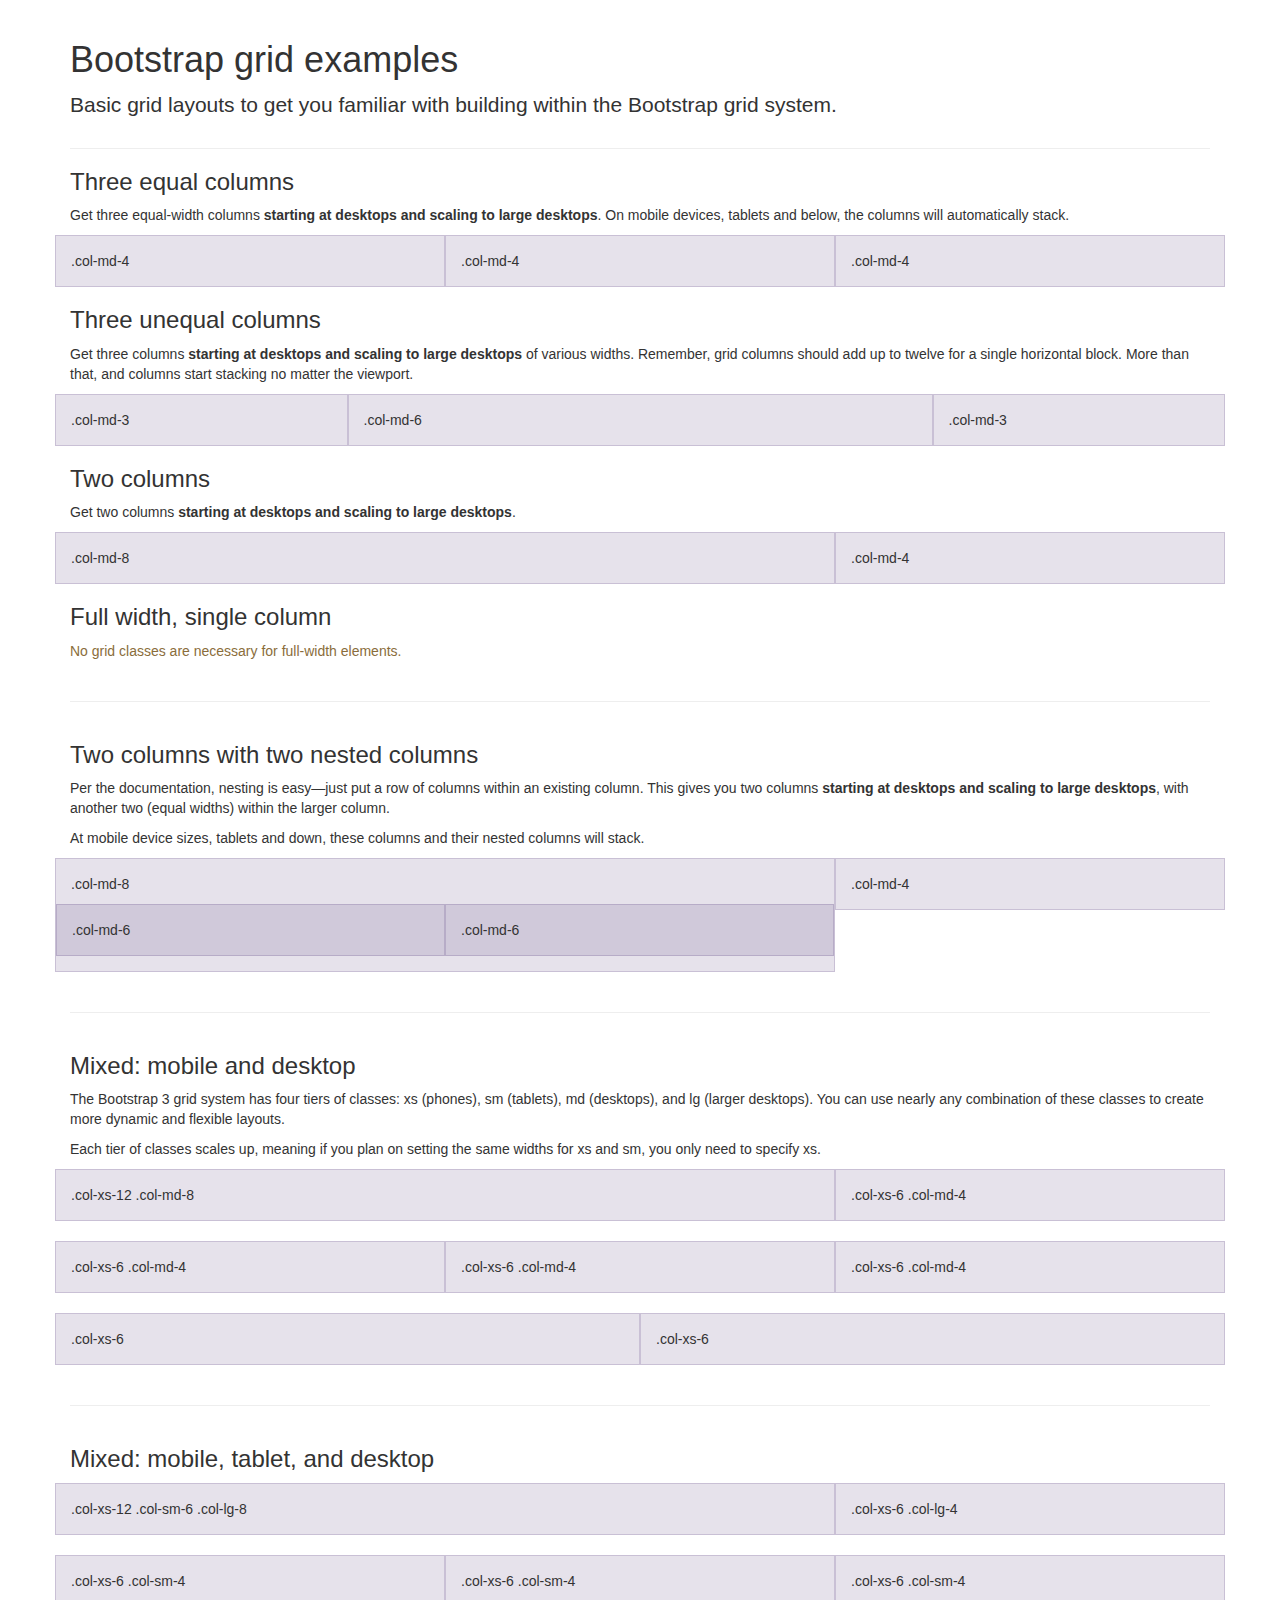
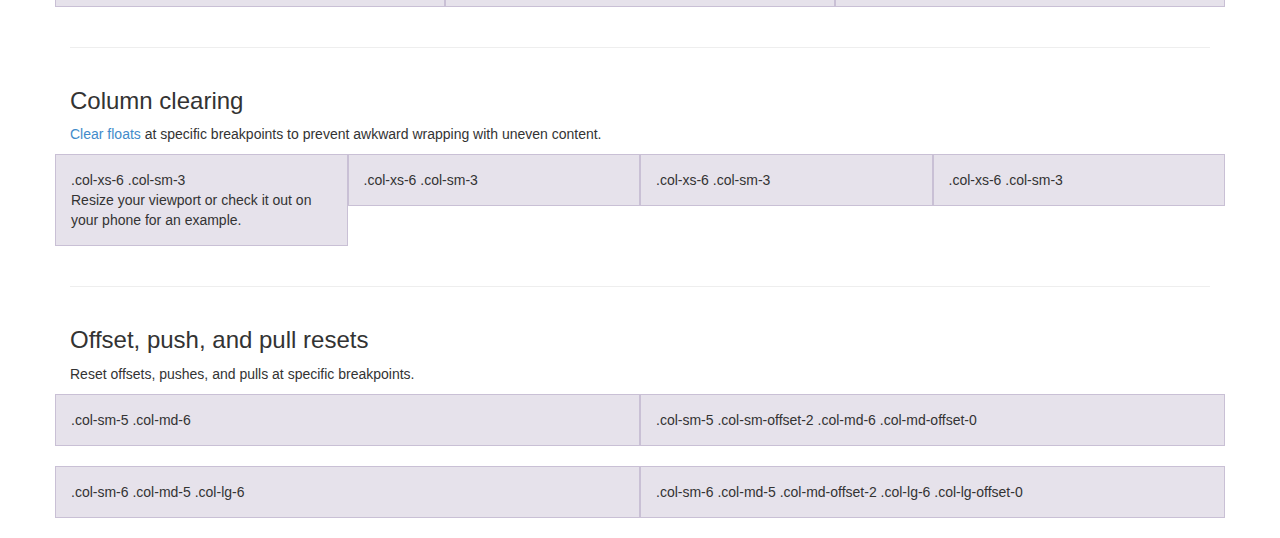
<file: mysite/static/bootstrap-3.2.0/docs/examples/grid/index.html>
<!DOCTYPE html>
<html lang="en">
  <head>
    <meta charset="utf-8">
    <meta http-equiv="X-UA-Compatible" content="IE=edge">
    <meta name="viewport" content="width=device-width, initial-scale=1">
    <meta name="description" content="">
    <meta name="author" content="">
    <link rel="icon" href="../../favicon.ico">

    <title>Grid Template for Bootstrap</title>

    <!-- Bootstrap core CSS -->
    <link href="../../dist/css/bootstrap.min.css" rel="stylesheet">

    <!-- Custom styles for this template -->
    <link href="grid.css" rel="stylesheet">

    <!-- Just for debugging purposes. Don't actually copy these 2 lines! -->
    <!--[if lt IE 9]><script src="../../assets/js/ie8-responsive-file-warning.js"></script><![endif]-->
    <script src="../../assets/js/ie-emulation-modes-warning.js"></script>

    <!-- IE10 viewport hack for Surface/desktop Windows 8 bug -->
    <script src="../../assets/js/ie10-viewport-bug-workaround.js"></script>

    <!-- HTML5 shim and Respond.js IE8 support of HTML5 elements and media queries -->
    <!--[if lt IE 9]>
      <script src="https://oss.maxcdn.com/html5shiv/3.7.2/html5shiv.min.js"></script>
      <script src="https://oss.maxcdn.com/respond/1.4.2/respond.min.js"></script>
    <![endif]-->
  </head>

  <body>
    <div class="container">

      <div class="page-header">
        <h1>Bootstrap grid examples</h1>
        <p class="lead">Basic grid layouts to get you familiar with building within the Bootstrap grid system.</p>
      </div>

      <h3>Three equal columns</h3>
      <p>Get three equal-width columns <strong>starting at desktops and scaling to large desktops</strong>. On mobile devices, tablets and below, the columns will automatically stack.</p>
      <div class="row">
        <div class="col-md-4">.col-md-4</div>
        <div class="col-md-4">.col-md-4</div>
        <div class="col-md-4">.col-md-4</div>
      </div>

      <h3>Three unequal columns</h3>
      <p>Get three columns <strong>starting at desktops and scaling to large desktops</strong> of various widths. Remember, grid columns should add up to twelve for a single horizontal block. More than that, and columns start stacking no matter the viewport.</p>
      <div class="row">
        <div class="col-md-3">.col-md-3</div>
        <div class="col-md-6">.col-md-6</div>
        <div class="col-md-3">.col-md-3</div>
      </div>

      <h3>Two columns</h3>
      <p>Get two columns <strong>starting at desktops and scaling to large desktops</strong>.</p>
      <div class="row">
        <div class="col-md-8">.col-md-8</div>
        <div class="col-md-4">.col-md-4</div>
      </div>

      <h3>Full width, single column</h3>
      <p class="text-warning">No grid classes are necessary for full-width elements.</p>

      <hr>

      <h3>Two columns with two nested columns</h3>
      <p>Per the documentation, nesting is easy—just put a row of columns within an existing column. This gives you two columns <strong>starting at desktops and scaling to large desktops</strong>, with another two (equal widths) within the larger column.</p>
      <p>At mobile device sizes, tablets and down, these columns and their nested columns will stack.</p>
      <div class="row">
        <div class="col-md-8">
          .col-md-8
          <div class="row">
            <div class="col-md-6">.col-md-6</div>
            <div class="col-md-6">.col-md-6</div>
          </div>
        </div>
        <div class="col-md-4">.col-md-4</div>
      </div>

      <hr>

      <h3>Mixed: mobile and desktop</h3>
      <p>The Bootstrap 3 grid system has four tiers of classes: xs (phones), sm (tablets), md (desktops), and lg (larger desktops). You can use nearly any combination of these classes to create more dynamic and flexible layouts.</p>
      <p>Each tier of classes scales up, meaning if you plan on setting the same widths for xs and sm, you only need to specify xs.</p>
      <div class="row">
        <div class="col-xs-12 col-md-8">.col-xs-12 .col-md-8</div>
        <div class="col-xs-6 col-md-4">.col-xs-6 .col-md-4</div>
      </div>
      <div class="row">
        <div class="col-xs-6 col-md-4">.col-xs-6 .col-md-4</div>
        <div class="col-xs-6 col-md-4">.col-xs-6 .col-md-4</div>
        <div class="col-xs-6 col-md-4">.col-xs-6 .col-md-4</div>
      </div>
      <div class="row">
        <div class="col-xs-6">.col-xs-6</div>
        <div class="col-xs-6">.col-xs-6</div>
      </div>

      <hr>

      <h3>Mixed: mobile, tablet, and desktop</h3>
      <p></p>
      <div class="row">
        <div class="col-xs-12 col-sm-6 col-lg-8">.col-xs-12 .col-sm-6 .col-lg-8</div>
        <div class="col-xs-6 col-lg-4">.col-xs-6 .col-lg-4</div>
      </div>
      <div class="row">
        <div class="col-xs-6 col-sm-4">.col-xs-6 .col-sm-4</div>
        <div class="col-xs-6 col-sm-4">.col-xs-6 .col-sm-4</div>
        <div class="col-xs-6 col-sm-4">.col-xs-6 .col-sm-4</div>
      </div>

      <hr>

      <h3>Column clearing</h3>
      <p><a href="http://getbootstrap.com/css/#grid-responsive-resets">Clear floats</a> at specific breakpoints to prevent awkward wrapping with uneven content.</p>
      <div class="row">
        <div class="col-xs-6 col-sm-3">
          .col-xs-6 .col-sm-3
          <br>
          Resize your viewport or check it out on your phone for an example.
        </div>
        <div class="col-xs-6 col-sm-3">.col-xs-6 .col-sm-3</div>

        <!-- Add the extra clearfix for only the required viewport -->
        <div class="clearfix visible-xs"></div>

        <div class="col-xs-6 col-sm-3">.col-xs-6 .col-sm-3</div>
        <div class="col-xs-6 col-sm-3">.col-xs-6 .col-sm-3</div>
      </div>

      <hr>

      <h3>Offset, push, and pull resets</h3>
      <p>Reset offsets, pushes, and pulls at specific breakpoints.</p>
      <div class="row">
        <div class="col-sm-5 col-md-6">.col-sm-5 .col-md-6</div>
        <div class="col-sm-5 col-sm-offset-2 col-md-6 col-md-offset-0">.col-sm-5 .col-sm-offset-2 .col-md-6 .col-md-offset-0</div>
      </div>
      <div class="row">
        <div class="col-sm-6 col-md-5 col-lg-6">.col-sm-6 .col-md-5 .col-lg-6</div>
        <div class="col-sm-6 col-md-5 col-md-offset-2 col-lg-6 col-lg-offset-0">.col-sm-6 .col-md-5 .col-md-offset-2 .col-lg-6 .col-lg-offset-0</div>
      </div>


    </div> <!-- /container -->


    <!-- Bootstrap core JavaScript
    ================================================== -->
    <!-- Placed at the end of the document so the pages load faster -->
  </body>
</html>
</file>
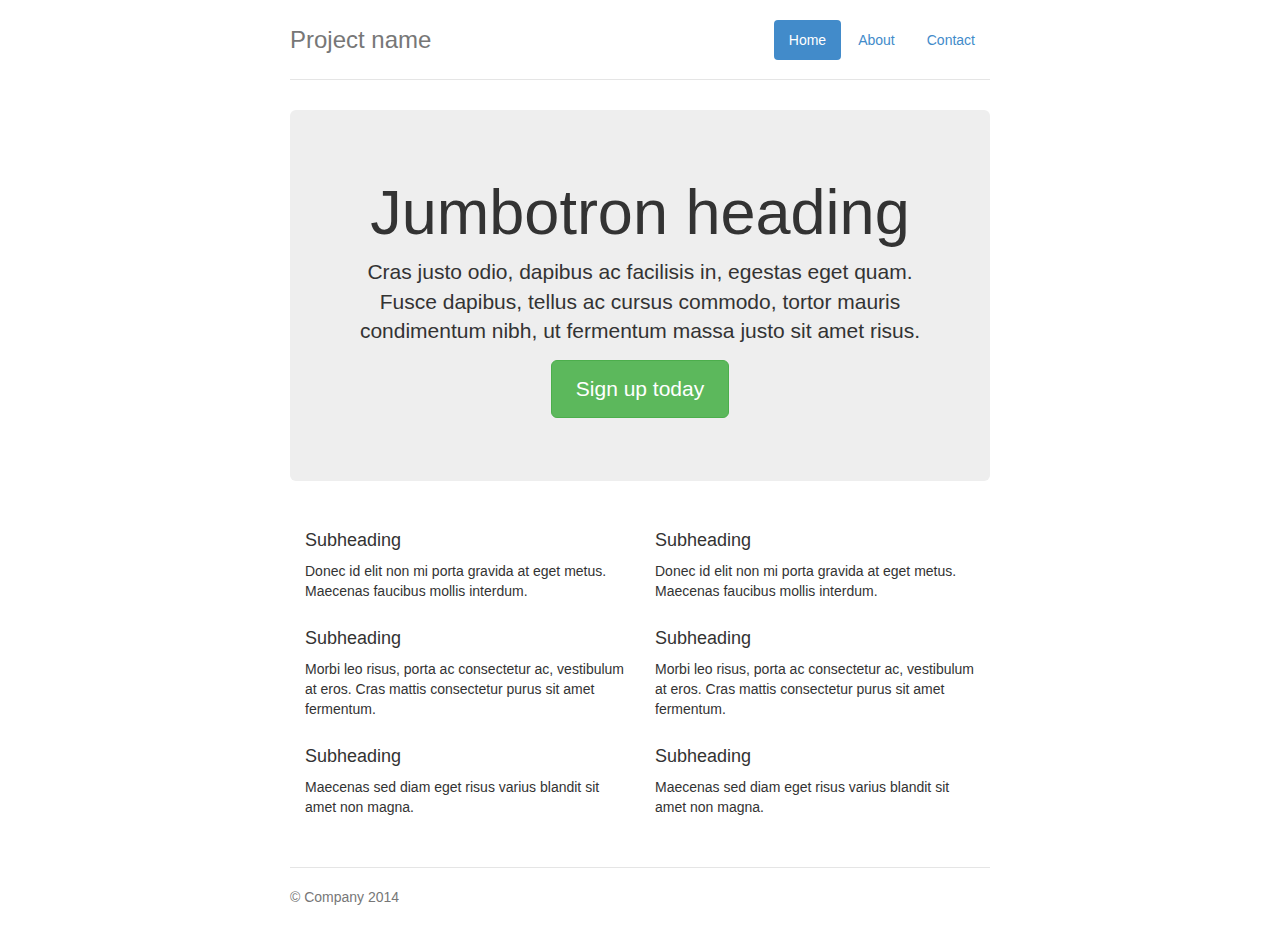
<file: mysite/static/bootstrap-3.2.0/docs/examples/jumbotron-narrow/index.html>
<!DOCTYPE html>
<html lang="en">
  <head>
    <meta charset="utf-8">
    <meta http-equiv="X-UA-Compatible" content="IE=edge">
    <meta name="viewport" content="width=device-width, initial-scale=1">
    <meta name="description" content="">
    <meta name="author" content="">
    <link rel="icon" href="../../favicon.ico">

    <title>Narrow Jumbotron Template for Bootstrap</title>

    <!-- Bootstrap core CSS -->
    <link href="../../dist/css/bootstrap.min.css" rel="stylesheet">

    <!-- Custom styles for this template -->
    <link href="jumbotron-narrow.css" rel="stylesheet">

    <!-- Just for debugging purposes. Don't actually copy these 2 lines! -->
    <!--[if lt IE 9]><script src="../../assets/js/ie8-responsive-file-warning.js"></script><![endif]-->
    <script src="../../assets/js/ie-emulation-modes-warning.js"></script>

    <!-- IE10 viewport hack for Surface/desktop Windows 8 bug -->
    <script src="../../assets/js/ie10-viewport-bug-workaround.js"></script>

    <!-- HTML5 shim and Respond.js IE8 support of HTML5 elements and media queries -->
    <!--[if lt IE 9]>
      <script src="https://oss.maxcdn.com/html5shiv/3.7.2/html5shiv.min.js"></script>
      <script src="https://oss.maxcdn.com/respond/1.4.2/respond.min.js"></script>
    <![endif]-->
  </head>

  <body>

    <div class="container">
      <div class="header">
        <ul class="nav nav-pills pull-right">
          <li class="active"><a href="#">Home</a></li>
          <li><a href="#">About</a></li>
          <li><a href="#">Contact</a></li>
        </ul>
        <h3 class="text-muted">Project name</h3>
      </div>

      <div class="jumbotron">
        <h1>Jumbotron heading</h1>
        <p class="lead">Cras justo odio, dapibus ac facilisis in, egestas eget quam. Fusce dapibus, tellus ac cursus commodo, tortor mauris condimentum nibh, ut fermentum massa justo sit amet risus.</p>
        <p><a class="btn btn-lg btn-success" href="#" role="button">Sign up today</a></p>
      </div>

      <div class="row marketing">
        <div class="col-lg-6">
          <h4>Subheading</h4>
          <p>Donec id elit non mi porta gravida at eget metus. Maecenas faucibus mollis interdum.</p>

          <h4>Subheading</h4>
          <p>Morbi leo risus, porta ac consectetur ac, vestibulum at eros. Cras mattis consectetur purus sit amet fermentum.</p>

          <h4>Subheading</h4>
          <p>Maecenas sed diam eget risus varius blandit sit amet non magna.</p>
        </div>

        <div class="col-lg-6">
          <h4>Subheading</h4>
          <p>Donec id elit non mi porta gravida at eget metus. Maecenas faucibus mollis interdum.</p>

          <h4>Subheading</h4>
          <p>Morbi leo risus, porta ac consectetur ac, vestibulum at eros. Cras mattis consectetur purus sit amet fermentum.</p>

          <h4>Subheading</h4>
          <p>Maecenas sed diam eget risus varius blandit sit amet non magna.</p>
        </div>
      </div>

      <div class="footer">
        <p>&copy; Company 2014</p>
      </div>

    </div> <!-- /container -->


    <!-- Bootstrap core JavaScript
    ================================================== -->
    <!-- Placed at the end of the document so the pages load faster -->
  </body>
</html>
</file>
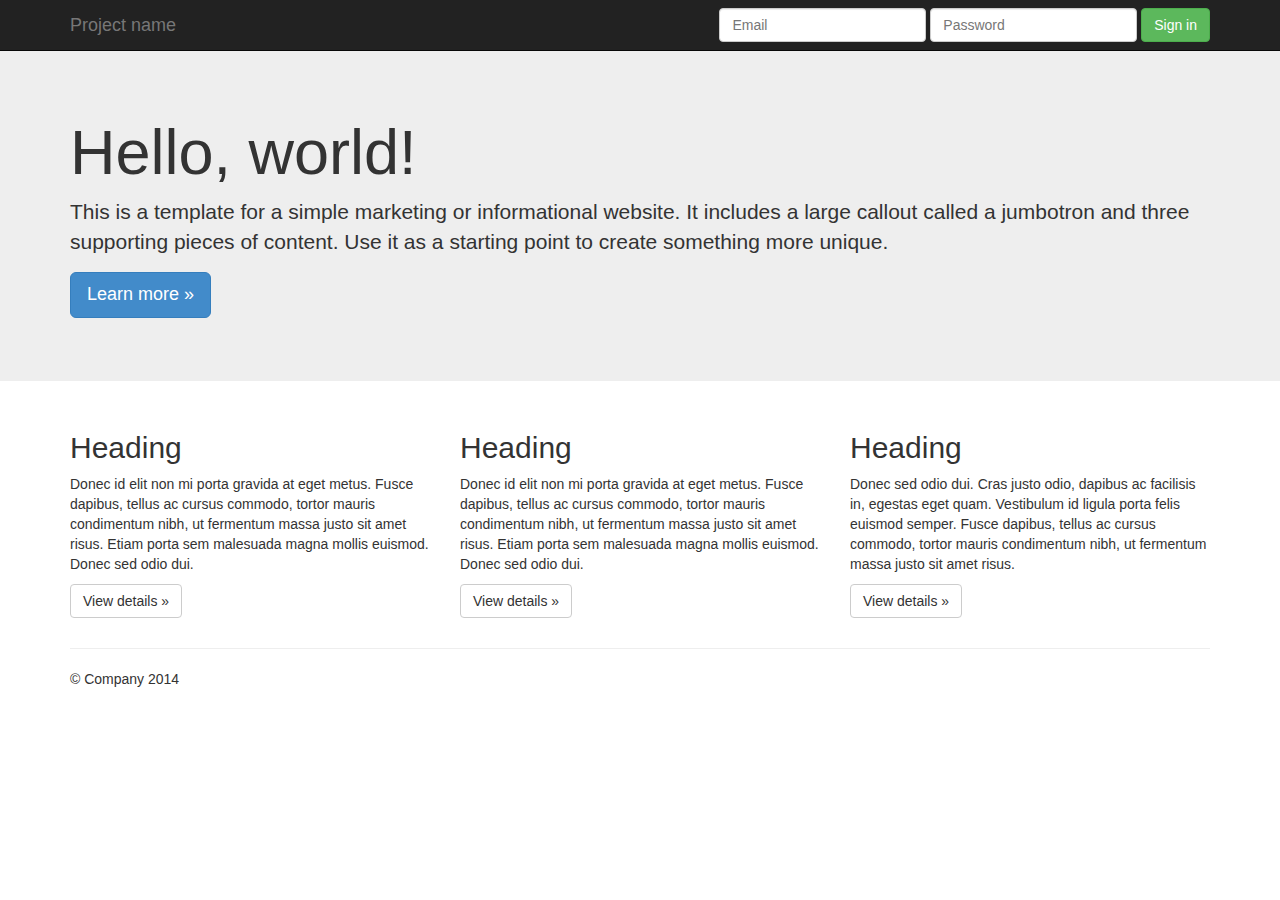
<file: mysite/static/bootstrap-3.2.0/docs/examples/jumbotron/index.html>
<!DOCTYPE html>
<html lang="en">
  <head>
    <meta charset="utf-8">
    <meta http-equiv="X-UA-Compatible" content="IE=edge">
    <meta name="viewport" content="width=device-width, initial-scale=1">
    <meta name="description" content="">
    <meta name="author" content="">
    <link rel="icon" href="../../favicon.ico">

    <title>Jumbotron Template for Bootstrap</title>

    <!-- Bootstrap core CSS -->
    <link href="../../dist/css/bootstrap.min.css" rel="stylesheet">

    <!-- Custom styles for this template -->
    <link href="jumbotron.css" rel="stylesheet">

    <!-- Just for debugging purposes. Don't actually copy these 2 lines! -->
    <!--[if lt IE 9]><script src="../../assets/js/ie8-responsive-file-warning.js"></script><![endif]-->
    <script src="../../assets/js/ie-emulation-modes-warning.js"></script>

    <!-- IE10 viewport hack for Surface/desktop Windows 8 bug -->
    <script src="../../assets/js/ie10-viewport-bug-workaround.js"></script>

    <!-- HTML5 shim and Respond.js IE8 support of HTML5 elements and media queries -->
    <!--[if lt IE 9]>
      <script src="https://oss.maxcdn.com/html5shiv/3.7.2/html5shiv.min.js"></script>
      <script src="https://oss.maxcdn.com/respond/1.4.2/respond.min.js"></script>
    <![endif]-->
  </head>

  <body>

    <div class="navbar navbar-inverse navbar-fixed-top" role="navigation">
      <div class="container">
        <div class="navbar-header">
          <button type="button" class="navbar-toggle" data-toggle="collapse" data-target=".navbar-collapse">
            <span class="sr-only">Toggle navigation</span>
            <span class="icon-bar"></span>
            <span class="icon-bar"></span>
            <span class="icon-bar"></span>
          </button>
          <a class="navbar-brand" href="#">Project name</a>
        </div>
        <div class="navbar-collapse collapse">
          <form class="navbar-form navbar-right" role="form">
            <div class="form-group">
              <input type="text" placeholder="Email" class="form-control">
            </div>
            <div class="form-group">
              <input type="password" placeholder="Password" class="form-control">
            </div>
            <button type="submit" class="btn btn-success">Sign in</button>
          </form>
        </div><!--/.navbar-collapse -->
      </div>
    </div>

    <!-- Main jumbotron for a primary marketing message or call to action -->
    <div class="jumbotron">
      <div class="container">
        <h1>Hello, world!</h1>
        <p>This is a template for a simple marketing or informational website. It includes a large callout called a jumbotron and three supporting pieces of content. Use it as a starting point to create something more unique.</p>
        <p><a class="btn btn-primary btn-lg" role="button">Learn more &raquo;</a></p>
      </div>
    </div>

    <div class="container">
      <!-- Example row of columns -->
      <div class="row">
        <div class="col-md-4">
          <h2>Heading</h2>
          <p>Donec id elit non mi porta gravida at eget metus. Fusce dapibus, tellus ac cursus commodo, tortor mauris condimentum nibh, ut fermentum massa justo sit amet risus. Etiam porta sem malesuada magna mollis euismod. Donec sed odio dui. </p>
          <p><a class="btn btn-default" href="#" role="button">View details &raquo;</a></p>
        </div>
        <div class="col-md-4">
          <h2>Heading</h2>
          <p>Donec id elit non mi porta gravida at eget metus. Fusce dapibus, tellus ac cursus commodo, tortor mauris condimentum nibh, ut fermentum massa justo sit amet risus. Etiam porta sem malesuada magna mollis euismod. Donec sed odio dui. </p>
          <p><a class="btn btn-default" href="#" role="button">View details &raquo;</a></p>
       </div>
        <div class="col-md-4">
          <h2>Heading</h2>
          <p>Donec sed odio dui. Cras justo odio, dapibus ac facilisis in, egestas eget quam. Vestibulum id ligula porta felis euismod semper. Fusce dapibus, tellus ac cursus commodo, tortor mauris condimentum nibh, ut fermentum massa justo sit amet risus.</p>
          <p><a class="btn btn-default" href="#" role="button">View details &raquo;</a></p>
        </div>
      </div>

      <hr>

      <footer>
        <p>&copy; Company 2014</p>
      </footer>
    </div> <!-- /container -->


    <!-- Bootstrap core JavaScript
    ================================================== -->
    <!-- Placed at the end of the document so the pages load faster -->
    <script src="https://ajax.googleapis.com/ajax/libs/jquery/1.11.1/jquery.min.js"></script>
    <script src="../../dist/js/bootstrap.min.js"></script>
  </body>
</html>
</file>
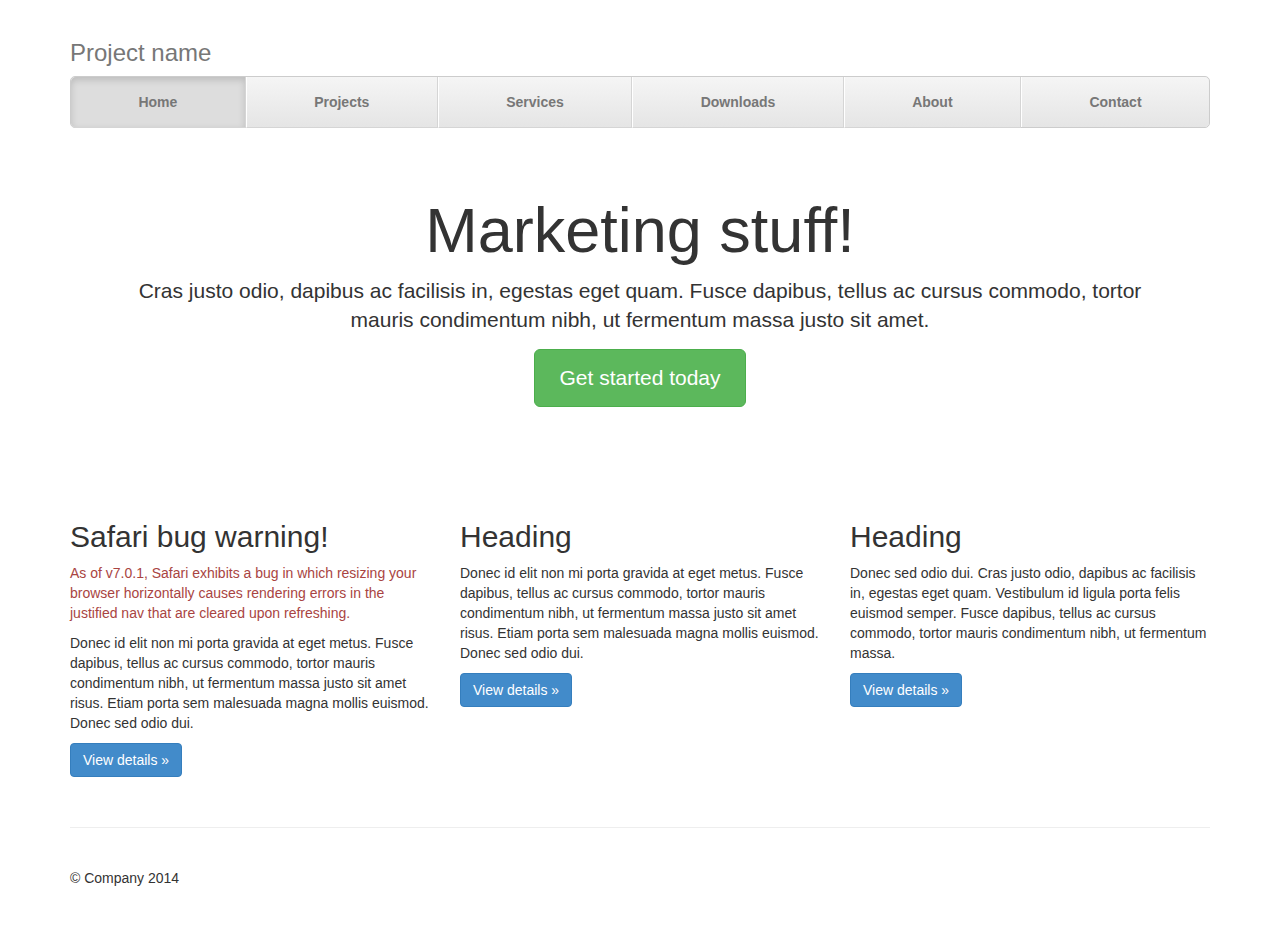
<file: mysite/static/bootstrap-3.2.0/docs/examples/justified-nav/index.html>
<!DOCTYPE html>
<html lang="en">
  <head>
    <meta charset="utf-8">
    <meta http-equiv="X-UA-Compatible" content="IE=edge">
    <meta name="viewport" content="width=device-width, initial-scale=1">
    <meta name="description" content="">
    <meta name="author" content="">
    <link rel="icon" href="../../favicon.ico">

    <title>Justified Nav Template for Bootstrap</title>

    <!-- Bootstrap core CSS -->
    <link href="../../dist/css/bootstrap.min.css" rel="stylesheet">

    <!-- Custom styles for this template -->
    <link href="justified-nav.css" rel="stylesheet">

    <!-- Just for debugging purposes. Don't actually copy these 2 lines! -->
    <!--[if lt IE 9]><script src="../../assets/js/ie8-responsive-file-warning.js"></script><![endif]-->
    <script src="../../assets/js/ie-emulation-modes-warning.js"></script>

    <!-- IE10 viewport hack for Surface/desktop Windows 8 bug -->
    <script src="../../assets/js/ie10-viewport-bug-workaround.js"></script>

    <!-- HTML5 shim and Respond.js IE8 support of HTML5 elements and media queries -->
    <!--[if lt IE 9]>
      <script src="https://oss.maxcdn.com/html5shiv/3.7.2/html5shiv.min.js"></script>
      <script src="https://oss.maxcdn.com/respond/1.4.2/respond.min.js"></script>
    <![endif]-->
  </head>

  <body>

    <div class="container">

      <div class="masthead">
        <h3 class="text-muted">Project name</h3>
        <ul class="nav nav-justified">
          <li class="active"><a href="#">Home</a></li>
          <li><a href="#">Projects</a></li>
          <li><a href="#">Services</a></li>
          <li><a href="#">Downloads</a></li>
          <li><a href="#">About</a></li>
          <li><a href="#">Contact</a></li>
        </ul>
      </div>

      <!-- Jumbotron -->
      <div class="jumbotron">
        <h1>Marketing stuff!</h1>
        <p class="lead">Cras justo odio, dapibus ac facilisis in, egestas eget quam. Fusce dapibus, tellus ac cursus commodo, tortor mauris condimentum nibh, ut fermentum massa justo sit amet.</p>
        <p><a class="btn btn-lg btn-success" href="#" role="button">Get started today</a></p>
      </div>

      <!-- Example row of columns -->
      <div class="row">
        <div class="col-lg-4">
          <h2>Safari bug warning!</h2>
          <p class="text-danger">As of v7.0.1, Safari exhibits a bug in which resizing your browser horizontally causes rendering errors in the justified nav that are cleared upon refreshing.</p>
          <p>Donec id elit non mi porta gravida at eget metus. Fusce dapibus, tellus ac cursus commodo, tortor mauris condimentum nibh, ut fermentum massa justo sit amet risus. Etiam porta sem malesuada magna mollis euismod. Donec sed odio dui. </p>
          <p><a class="btn btn-primary" href="#" role="button">View details &raquo;</a></p>
        </div>
        <div class="col-lg-4">
          <h2>Heading</h2>
          <p>Donec id elit non mi porta gravida at eget metus. Fusce dapibus, tellus ac cursus commodo, tortor mauris condimentum nibh, ut fermentum massa justo sit amet risus. Etiam porta sem malesuada magna mollis euismod. Donec sed odio dui. </p>
          <p><a class="btn btn-primary" href="#" role="button">View details &raquo;</a></p>
       </div>
        <div class="col-lg-4">
          <h2>Heading</h2>
          <p>Donec sed odio dui. Cras justo odio, dapibus ac facilisis in, egestas eget quam. Vestibulum id ligula porta felis euismod semper. Fusce dapibus, tellus ac cursus commodo, tortor mauris condimentum nibh, ut fermentum massa.</p>
          <p><a class="btn btn-primary" href="#" role="button">View details &raquo;</a></p>
        </div>
      </div>

      <!-- Site footer -->
      <div class="footer">
        <p>&copy; Company 2014</p>
      </div>

    </div> <!-- /container -->


    <!-- Bootstrap core JavaScript
    ================================================== -->
    <!-- Placed at the end of the document so the pages load faster -->
  </body>
</html>
</file>
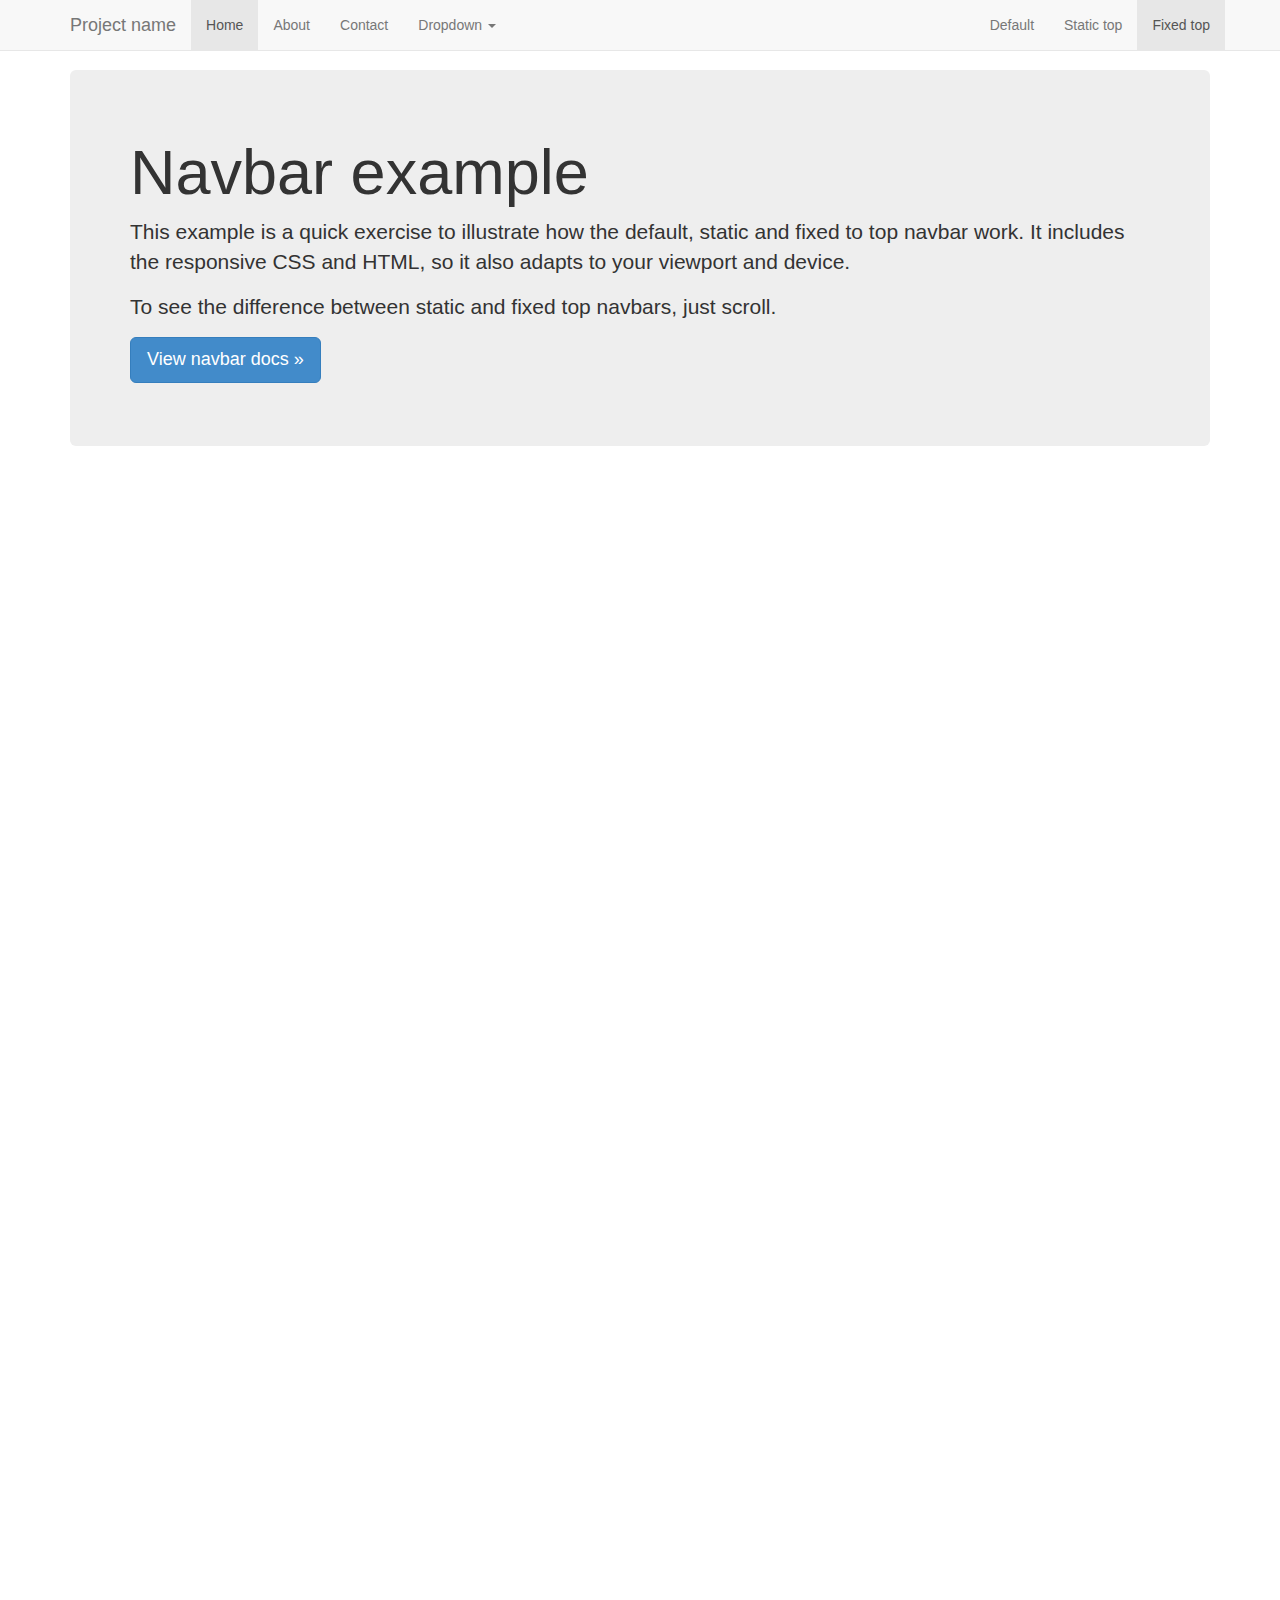
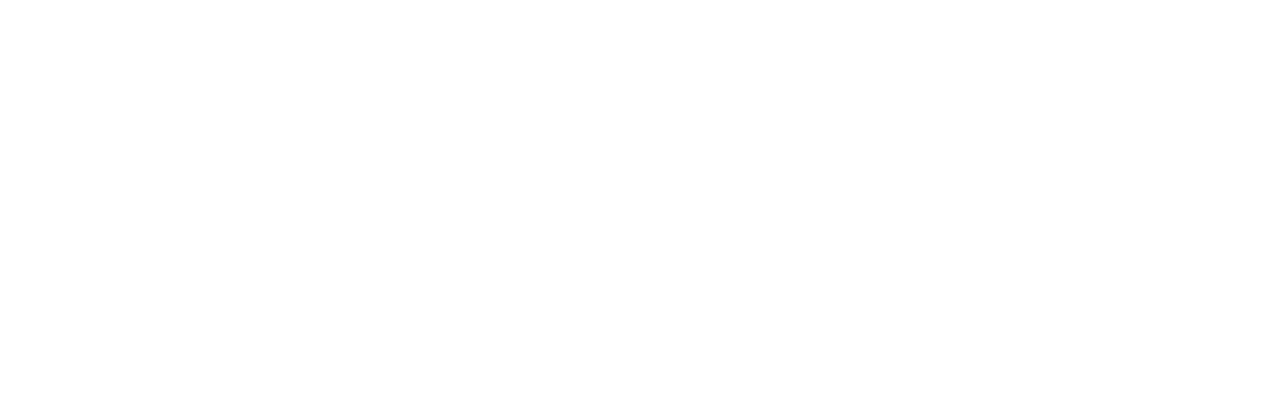
<file: mysite/static/bootstrap-3.2.0/docs/examples/navbar-fixed-top/index.html>
<!DOCTYPE html>
<html lang="en">
  <head>
    <meta charset="utf-8">
    <meta http-equiv="X-UA-Compatible" content="IE=edge">
    <meta name="viewport" content="width=device-width, initial-scale=1">
    <meta name="description" content="">
    <meta name="author" content="">
    <link rel="icon" href="../../favicon.ico">

    <title>Fixed Top Navbar Example for Bootstrap</title>

    <!-- Bootstrap core CSS -->
    <link href="../../dist/css/bootstrap.min.css" rel="stylesheet">

    <!-- Custom styles for this template -->
    <link href="navbar-fixed-top.css" rel="stylesheet">

    <!-- Just for debugging purposes. Don't actually copy these 2 lines! -->
    <!--[if lt IE 9]><script src="../../assets/js/ie8-responsive-file-warning.js"></script><![endif]-->
    <script src="../../assets/js/ie-emulation-modes-warning.js"></script>

    <!-- IE10 viewport hack for Surface/desktop Windows 8 bug -->
    <script src="../../assets/js/ie10-viewport-bug-workaround.js"></script>

    <!-- HTML5 shim and Respond.js IE8 support of HTML5 elements and media queries -->
    <!--[if lt IE 9]>
      <script src="https://oss.maxcdn.com/html5shiv/3.7.2/html5shiv.min.js"></script>
      <script src="https://oss.maxcdn.com/respond/1.4.2/respond.min.js"></script>
    <![endif]-->
  </head>

  <body>

    <!-- Fixed navbar -->
    <div class="navbar navbar-default navbar-fixed-top" role="navigation">
      <div class="container">
        <div class="navbar-header">
          <button type="button" class="navbar-toggle" data-toggle="collapse" data-target=".navbar-collapse">
            <span class="sr-only">Toggle navigation</span>
            <span class="icon-bar"></span>
            <span class="icon-bar"></span>
            <span class="icon-bar"></span>
          </button>
          <a class="navbar-brand" href="#">Project name</a>
        </div>
        <div class="navbar-collapse collapse">
          <ul class="nav navbar-nav">
            <li class="active"><a href="#">Home</a></li>
            <li><a href="#about">About</a></li>
            <li><a href="#contact">Contact</a></li>
            <li class="dropdown">
              <a href="#" class="dropdown-toggle" data-toggle="dropdown">Dropdown <span class="caret"></span></a>
              <ul class="dropdown-menu" role="menu">
                <li><a href="#">Action</a></li>
                <li><a href="#">Another action</a></li>
                <li><a href="#">Something else here</a></li>
                <li class="divider"></li>
                <li class="dropdown-header">Nav header</li>
                <li><a href="#">Separated link</a></li>
                <li><a href="#">One more separated link</a></li>
              </ul>
            </li>
          </ul>
          <ul class="nav navbar-nav navbar-right">
            <li><a href="../navbar/">Default</a></li>
            <li><a href="../navbar-static-top/">Static top</a></li>
            <li class="active"><a href="./">Fixed top</a></li>
          </ul>
        </div><!--/.nav-collapse -->
      </div>
    </div>

    <div class="container">

      <!-- Main component for a primary marketing message or call to action -->
      <div class="jumbotron">
        <h1>Navbar example</h1>
        <p>This example is a quick exercise to illustrate how the default, static and fixed to top navbar work. It includes the responsive CSS and HTML, so it also adapts to your viewport and device.</p>
        <p>To see the difference between static and fixed top navbars, just scroll.</p>
        <p>
          <a class="btn btn-lg btn-primary" href="../../components/#navbar" role="button">View navbar docs &raquo;</a>
        </p>
      </div>

    </div> <!-- /container -->


    <!-- Bootstrap core JavaScript
    ================================================== -->
    <!-- Placed at the end of the document so the pages load faster -->
    <script src="https://ajax.googleapis.com/ajax/libs/jquery/1.11.1/jquery.min.js"></script>
    <script src="../../dist/js/bootstrap.min.js"></script>
  </body>
</html>
</file>
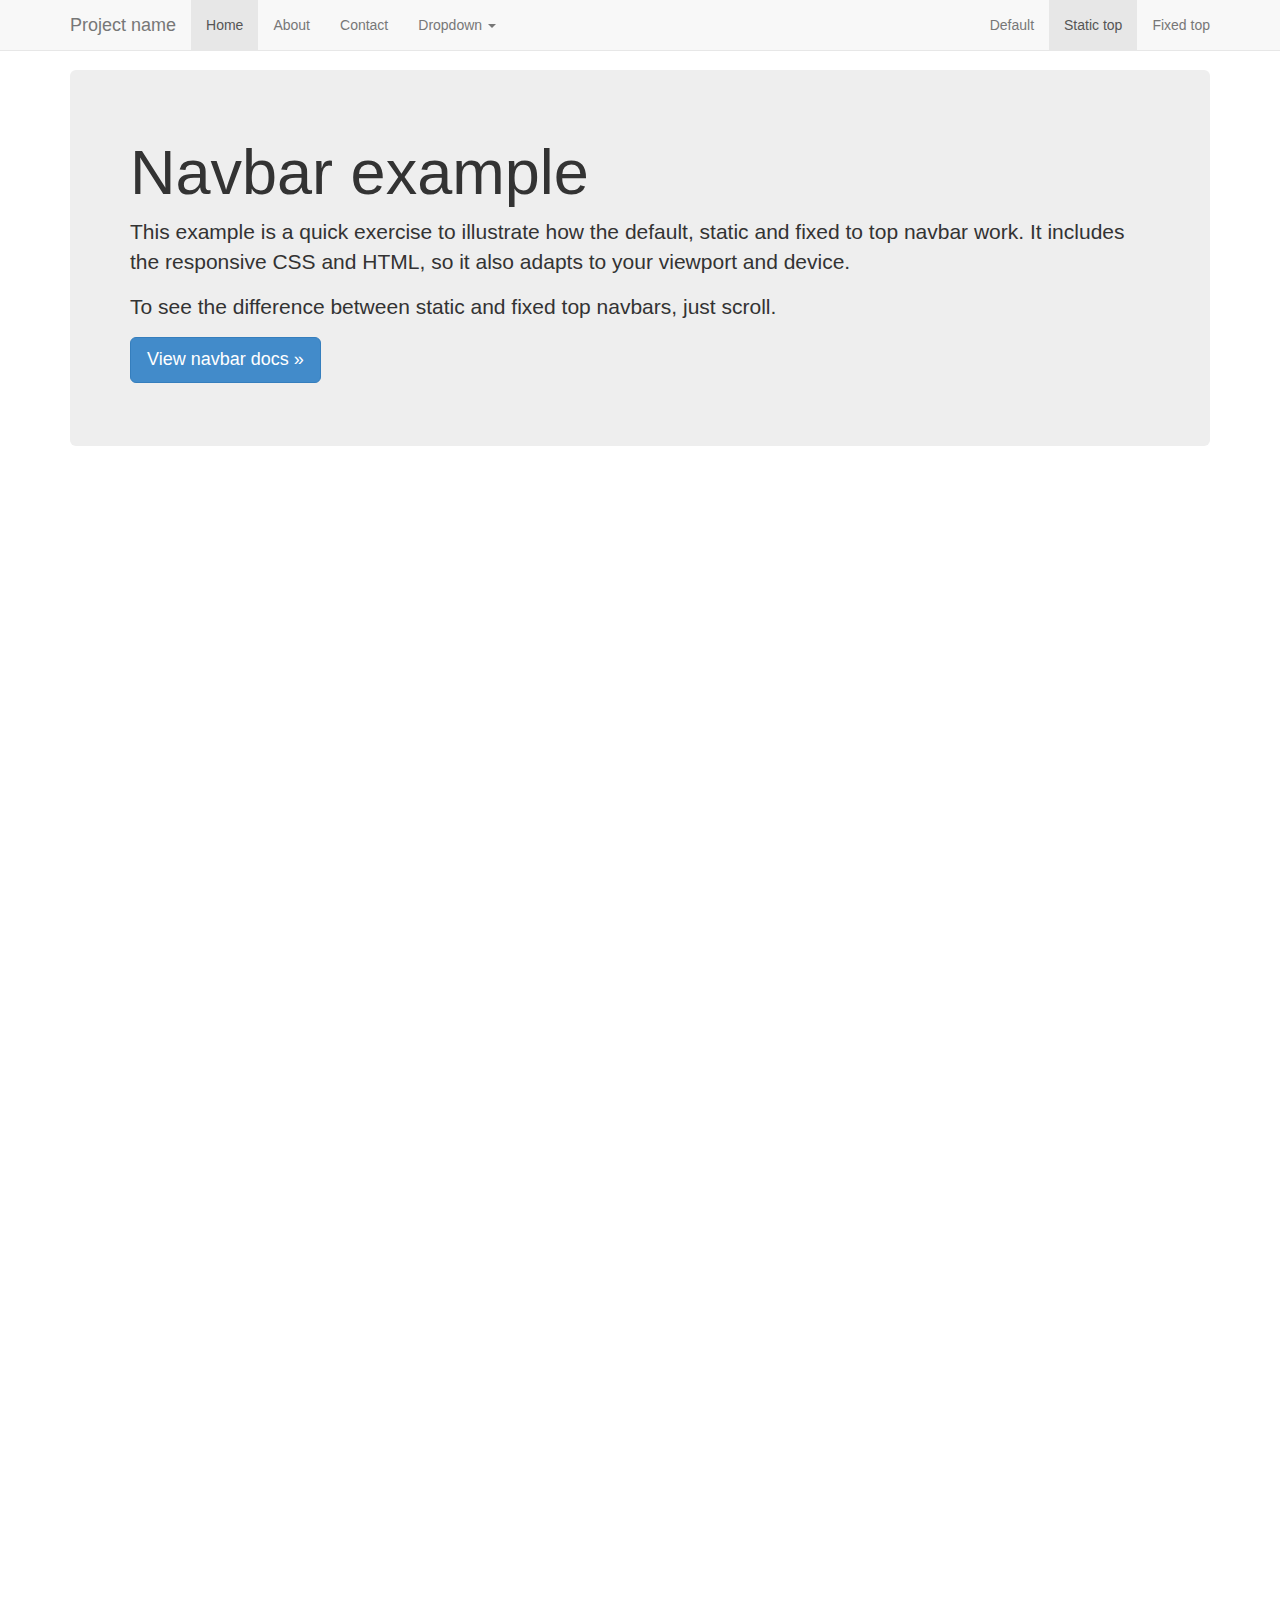
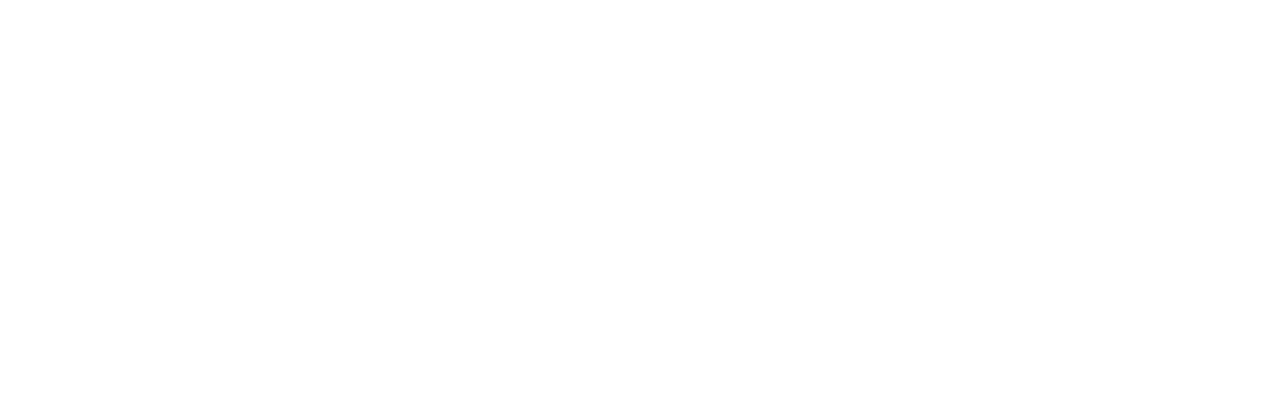
<file: mysite/static/bootstrap-3.2.0/docs/examples/navbar-static-top/index.html>
<!DOCTYPE html>
<html lang="en">
  <head>
    <meta charset="utf-8">
    <meta http-equiv="X-UA-Compatible" content="IE=edge">
    <meta name="viewport" content="width=device-width, initial-scale=1">
    <meta name="description" content="">
    <meta name="author" content="">
    <link rel="icon" href="../../favicon.ico">

    <title>Static Top Navbar Example for Bootstrap</title>

    <!-- Bootstrap core CSS -->
    <link href="../../dist/css/bootstrap.min.css" rel="stylesheet">

    <!-- Custom styles for this template -->
    <link href="navbar-static-top.css" rel="stylesheet">

    <!-- Just for debugging purposes. Don't actually copy these 2 lines! -->
    <!--[if lt IE 9]><script src="../../assets/js/ie8-responsive-file-warning.js"></script><![endif]-->
    <script src="../../assets/js/ie-emulation-modes-warning.js"></script>

    <!-- IE10 viewport hack for Surface/desktop Windows 8 bug -->
    <script src="../../assets/js/ie10-viewport-bug-workaround.js"></script>

    <!-- HTML5 shim and Respond.js IE8 support of HTML5 elements and media queries -->
    <!--[if lt IE 9]>
      <script src="https://oss.maxcdn.com/html5shiv/3.7.2/html5shiv.min.js"></script>
      <script src="https://oss.maxcdn.com/respond/1.4.2/respond.min.js"></script>
    <![endif]-->
  </head>

  <body>

    <!-- Static navbar -->
    <div class="navbar navbar-default navbar-static-top" role="navigation">
      <div class="container">
        <div class="navbar-header">
          <button type="button" class="navbar-toggle" data-toggle="collapse" data-target=".navbar-collapse">
            <span class="sr-only">Toggle navigation</span>
            <span class="icon-bar"></span>
            <span class="icon-bar"></span>
            <span class="icon-bar"></span>
          </button>
          <a class="navbar-brand" href="#">Project name</a>
        </div>
        <div class="navbar-collapse collapse">
          <ul class="nav navbar-nav">
            <li class="active"><a href="#">Home</a></li>
            <li><a href="#about">About</a></li>
            <li><a href="#contact">Contact</a></li>
            <li class="dropdown">
              <a href="#" class="dropdown-toggle" data-toggle="dropdown">Dropdown <span class="caret"></span></a>
              <ul class="dropdown-menu" role="menu">
                <li><a href="#">Action</a></li>
                <li><a href="#">Another action</a></li>
                <li><a href="#">Something else here</a></li>
                <li class="divider"></li>
                <li class="dropdown-header">Nav header</li>
                <li><a href="#">Separated link</a></li>
                <li><a href="#">One more separated link</a></li>
              </ul>
            </li>
          </ul>
          <ul class="nav navbar-nav navbar-right">
            <li><a href="../navbar/">Default</a></li>
            <li class="active"><a href="./">Static top</a></li>
            <li><a href="../navbar-fixed-top/">Fixed top</a></li>
          </ul>
        </div><!--/.nav-collapse -->
      </div>
    </div>


    <div class="container">

      <!-- Main component for a primary marketing message or call to action -->
      <div class="jumbotron">
        <h1>Navbar example</h1>
        <p>This example is a quick exercise to illustrate how the default, static and fixed to top navbar work. It includes the responsive CSS and HTML, so it also adapts to your viewport and device.</p>
        <p>To see the difference between static and fixed top navbars, just scroll.</p>
        <p>
          <a class="btn btn-lg btn-primary" href="../../components/#navbar" role="button">View navbar docs &raquo;</a>
        </p>
      </div>

    </div> <!-- /container -->


    <!-- Bootstrap core JavaScript
    ================================================== -->
    <!-- Placed at the end of the document so the pages load faster -->
    <script src="https://ajax.googleapis.com/ajax/libs/jquery/1.11.1/jquery.min.js"></script>
    <script src="../../dist/js/bootstrap.min.js"></script>
  </body>
</html>
</file>
<file: mysite/static/bootstrap-3.2.0/docs/examples/blog/blog.css>
/*
 * Globals
 */

body {
  font-family: Georgia, "Times New Roman", Times, serif;
  color: #555;
}

h1, .h1,
h2, .h2,
h3, .h3,
h4, .h4,
h5, .h5,
h6, .h6 {
  margin-top: 0;
  font-family: "Helvetica Neue", Helvetica, Arial, sans-serif;
  font-weight: normal;
  color: #333;
}


/*
 * Override Bootstrap's default container.
 */

@media (min-width: 1200px) {
  .container {
    width: 970px;
  }
}


/*
 * Masthead for nav
 */

.blog-masthead {
  background-color: #428bca;
  -webkit-box-shadow: inset 0 -2px 5px rgba(0,0,0,.1);
          box-shadow: inset 0 -2px 5px rgba(0,0,0,.1);
}

/* Nav links */
.blog-nav-item {
  position: relative;
  display: inline-block;
  padding: 10px;
  font-weight: 500;
  color: #cdddeb;
}
.blog-nav-item:hover,
.blog-nav-item:focus {
  color: #fff;
  text-decoration: none;
}

/* Active state gets a caret at the bottom */
.blog-nav .active {
  color: #fff;
}
.blog-nav .active:after {
  position: absolute;
  bottom: 0;
  left: 50%;
  width: 0;
  height: 0;
  margin-left: -5px;
  vertical-align: middle;
  content: " ";
  border-right: 5px solid transparent;
  border-bottom: 5px solid;
  border-left: 5px solid transparent;
}


/*
 * Blog name and description
 */

.blog-header {
  padding-top: 20px;
  padding-bottom: 20px;
}
.blog-title {
  margin-top: 30px;
  margin-bottom: 0;
  font-size: 60px;
  font-weight: normal;
}
.blog-description {
  font-size: 20px;
  color: #999;
}


/*
 * Main column and sidebar layout
 */

.blog-main {
  font-size: 18px;
  line-height: 1.5;
}

/* Sidebar modules for boxing content */
.sidebar-module {
  padding: 15px;
  margin: 0 -15px 15px;
}
.sidebar-module-inset {
  padding: 15px;
  background-color: #f5f5f5;
  border-radius: 4px;
}
.sidebar-module-inset p:last-child,
.sidebar-module-inset ul:last-child,
.sidebar-module-inset ol:last-child {
  margin-bottom: 0;
}



/* Pagination */
.pager {
  margin-bottom: 60px;
  text-align: left;
}
.pager > li > a {
  width: 140px;
  padding: 10px 20px;
  text-align: center;
  border-radius: 30px;
}


/*
 * Blog posts
 */

.blog-post {
  margin-bottom: 60px;
}
.blog-post-title {
  margin-bottom: 5px;
  font-size: 40px;
}
.blog-post-meta {
  margin-bottom: 20px;
  color: #999;
}


/*
 * Footer
 */

.blog-footer {
  padding: 40px 0;
  color: #999;
  text-align: center;
  background-color: #f9f9f9;
  border-top: 1px solid #e5e5e5;
}
.blog-footer p:last-child {
  margin-bottom: 0;
}
</file>
<file: mysite/static/bootstrap-3.2.0/docs/examples/carousel/carousel.css>
/* GLOBAL STYLES
-------------------------------------------------- */
/* Padding below the footer and lighter body text */

body {
  padding-bottom: 40px;
  color: #5a5a5a;
}



/* CUSTOMIZE THE NAVBAR
-------------------------------------------------- */

/* Special class on .container surrounding .navbar, used for positioning it into place. */
.navbar-wrapper {
  position: absolute;
  top: 0;
  right: 0;
  left: 0;
  z-index: 20;
}

/* Flip around the padding for proper display in narrow viewports */
.navbar-wrapper > .container {
  padding-right: 0;
  padding-left: 0;
}
.navbar-wrapper .navbar {
  padding-right: 15px;
  padding-left: 15px;
}
.navbar-wrapper .navbar .container {
  width: auto;
}


/* CUSTOMIZE THE CAROUSEL
-------------------------------------------------- */

/* Carousel base class */
.carousel {
  height: 500px;
  margin-bottom: 60px;
}
/* Since positioning the image, we need to help out the caption */
.carousel-caption {
  z-index: 10;
}

/* Declare heights because of positioning of img element */
.carousel .item {
  height: 500px;
  background-color: #777;
}
.carousel-inner > .item > img {
  position: absolute;
  top: 0;
  left: 0;
  min-width: 100%;
  height: 500px;
}



/* MARKETING CONTENT
-------------------------------------------------- */

/* Center align the text within the three columns below the carousel */
.marketing .col-lg-4 {
  margin-bottom: 20px;
  text-align: center;
}
.marketing h2 {
  font-weight: normal;
}
.marketing .col-lg-4 p {
  margin-right: 10px;
  margin-left: 10px;
}


/* Featurettes
------------------------- */

.featurette-divider {
  margin: 80px 0; /* Space out the Bootstrap <hr> more */
}

/* Thin out the marketing headings */
.featurette-heading {
  font-weight: 300;
  line-height: 1;
  letter-spacing: -1px;
}



/* RESPONSIVE CSS
-------------------------------------------------- */

@media (min-width: 768px) {

  /* Navbar positioning foo */
  .navbar-wrapper {
    margin-top: 20px;
  }
  .navbar-wrapper .container {
    padding-right: 15px;
    padding-left: 15px;
  }
  .navbar-wrapper .navbar {
    padding-right: 0;
    padding-left: 0;
  }

  /* The navbar becomes detached from the top, so we round the corners */
  .navbar-wrapper .navbar {
    border-radius: 4px;
  }

  /* Bump up size of carousel content */
  .carousel-caption p {
    margin-bottom: 20px;
    font-size: 21px;
    line-height: 1.4;
  }

  .featurette-heading {
    font-size: 50px;
  }
}

@media (min-width: 992px) {
  .featurette-heading {
    margin-top: 120px;
  }
}
</file>
<file: mysite/static/bootstrap-3.2.0/docs/examples/cover/cover.css>
/*
 * Globals
 */

/* Links */
a,
a:focus,
a:hover {
  color: #fff;
}

/* Custom default button */
.btn-default,
.btn-default:hover,
.btn-default:focus {
  color: #333;
  text-shadow: none; /* Prevent inheritence from `body` */
  background-color: #fff;
  border: 1px solid #fff;
}


/*
 * Base structure
 */

html,
body {
  height: 100%;
  background-color: #333;
}
body {
  color: #fff;
  text-align: center;
  text-shadow: 0 1px 3px rgba(0,0,0,.5);
}

/* Extra markup and styles for table-esque vertical and horizontal centering */
.site-wrapper {
  display: table;
  width: 100%;
  height: 100%; /* For at least Firefox */
  min-height: 100%;
  -webkit-box-shadow: inset 0 0 100px rgba(0,0,0,.5);
          box-shadow: inset 0 0 100px rgba(0,0,0,.5);
}
.site-wrapper-inner {
  display: table-cell;
  vertical-align: top;
}
.cover-container {
  margin-right: auto;
  margin-left: auto;
}

/* Padding for spacing */
.inner {
  padding: 30px;
}


/*
 * Header
 */
.masthead-brand {
  margin-top: 10px;
  margin-bottom: 10px;
}

.masthead-nav > li {
  display: inline-block;
}
.masthead-nav > li + li {
  margin-left: 20px;
}
.masthead-nav > li > a {
  padding-right: 0;
  padding-left: 0;
  font-size: 16px;
  font-weight: bold;
  color: #fff; /* IE8 proofing */
  color: rgba(255,255,255,.75);
  border-bottom: 2px solid transparent;
}
.masthead-nav > li > a:hover,
.masthead-nav > li > a:focus {
  background-color: transparent;
  border-bottom-color: #a9a9a9;
  border-bottom-color: rgba(255,255,255,.25);
}
.masthead-nav > .active > a,
.masthead-nav > .active > a:hover,
.masthead-nav > .active > a:focus {
  color: #fff;
  border-bottom-color: #fff;
}

@media (min-width: 768px) {
  .masthead-brand {
    float: left;
  }
  .masthead-nav {
    float: right;
  }
}


/*
 * Cover
 */

.cover {
  padding: 0 20px;
}
.cover .btn-lg {
  padding: 10px 20px;
  font-weight: bold;
}


/*
 * Footer
 */

.mastfoot {
  color: #999; /* IE8 proofing */
  color: rgba(255,255,255,.5);
}


/*
 * Affix and center
 */

@media (min-width: 768px) {
  /* Pull out the header and footer */
  .masthead {
    position: fixed;
    top: 0;
  }
  .mastfoot {
    position: fixed;
    bottom: 0;
  }
  /* Start the vertical centering */
  .site-wrapper-inner {
    vertical-align: middle;
  }
  /* Handle the widths */
  .masthead,
  .mastfoot,
  .cover-container {
    width: 100%; /* Must be percentage or pixels for horizontal alignment */
  }
}

@media (min-width: 992px) {
  .masthead,
  .mastfoot,
  .cover-container {
    width: 700px;
  }
}
</file>
<file: mysite/static/bootstrap-3.2.0/docs/examples/dashboard/dashboard.css>
/*
 * Base structure
 */

/* Move down content because we have a fixed navbar that is 50px tall */
body {
  padding-top: 50px;
}


/*
 * Global add-ons
 */

.sub-header {
  padding-bottom: 10px;
  border-bottom: 1px solid #eee;
}

/*
 * Top navigation
 * Hide default border to remove 1px line.
 */
.navbar-fixed-top {
  border: 0;
}

/*
 * Sidebar
 */

/* Hide for mobile, show later */
.sidebar {
  display: none;
}
@media (min-width: 768px) {
  .sidebar {
    position: fixed;
    top: 51px;
    bottom: 0;
    left: 0;
    z-index: 1000;
    display: block;
    padding: 20px;
    overflow-x: hidden;
    overflow-y: auto; /* Scrollable contents if viewport is shorter than content. */
    background-color: #f5f5f5;
    border-right: 1px solid #eee;
  }
}

/* Sidebar navigation */
.nav-sidebar {
  margin-right: -21px; /* 20px padding + 1px border */
  margin-bottom: 20px;
  margin-left: -20px;
}
.nav-sidebar > li > a {
  padding-right: 20px;
  padding-left: 20px;
}
.nav-sidebar > .active > a,
.nav-sidebar > .active > a:hover,
.nav-sidebar > .active > a:focus {
  color: #fff;
  background-color: #428bca;
}


/*
 * Main content
 */

.main {
  padding: 20px;
}
@media (min-width: 768px) {
  .main {
    padding-right: 40px;
    padding-left: 40px;
  }
}
.main .page-header {
  margin-top: 0;
}


/*
 * Placeholder dashboard ideas
 */

.placeholders {
  margin-bottom: 30px;
  text-align: center;
}
.placeholders h4 {
  margin-bottom: 0;
}
.placeholder {
  margin-bottom: 20px;
}
.placeholder img {
  display: inline-block;
  border-radius: 50%;
}
</file>
<file: mysite/static/bootstrap-3.2.0/docs/examples/grid/grid.css>
h4 {
  margin-top: 25px;
}
.row {
  margin-bottom: 20px;
}
.row .row {
  margin-top: 10px;
  margin-bottom: 0;
}
[class*="col-"] {
  padding-top: 15px;
  padding-bottom: 15px;
  background-color: #eee;
  background-color: rgba(86,61,124,.15);
  border: 1px solid #ddd;
  border: 1px solid rgba(86,61,124,.2);
}

hr {
  margin-top: 40px;
  margin-bottom: 40px;
}
</file>
<file: mysite/static/bootstrap-3.2.0/docs/examples/jumbotron-narrow/jumbotron-narrow.css>
/* Space out content a bit */
body {
  padding-top: 20px;
  padding-bottom: 20px;
}

/* Everything but the jumbotron gets side spacing for mobile first views */
.header,
.marketing,
.footer {
  padding-right: 15px;
  padding-left: 15px;
}

/* Custom page header */
.header {
  border-bottom: 1px solid #e5e5e5;
}
/* Make the masthead heading the same height as the navigation */
.header h3 {
  padding-bottom: 19px;
  margin-top: 0;
  margin-bottom: 0;
  line-height: 40px;
}

/* Custom page footer */
.footer {
  padding-top: 19px;
  color: #777;
  border-top: 1px solid #e5e5e5;
}

/* Customize container */
@media (min-width: 768px) {
  .container {
    max-width: 730px;
  }
}
.container-narrow > hr {
  margin: 30px 0;
}

/* Main marketing message and sign up button */
.jumbotron {
  text-align: center;
  border-bottom: 1px solid #e5e5e5;
}
.jumbotron .btn {
  padding: 14px 24px;
  font-size: 21px;
}

/* Supporting marketing content */
.marketing {
  margin: 40px 0;
}
.marketing p + h4 {
  margin-top: 28px;
}

/* Responsive: Portrait tablets and up */
@media screen and (min-width: 768px) {
  /* Remove the padding we set earlier */
  .header,
  .marketing,
  .footer {
    padding-right: 0;
    padding-left: 0;
  }
  /* Space out the masthead */
  .header {
    margin-bottom: 30px;
  }
  /* Remove the bottom border on the jumbotron for visual effect */
  .jumbotron {
    border-bottom: 0;
  }
}
</file>
<file: mysite/static/bootstrap-3.2.0/docs/examples/jumbotron/jumbotron.css>
/* Move down content because we have a fixed navbar that is 50px tall */
body {
  padding-top: 50px;
  padding-bottom: 20px;
}
</file>
<file: mysite/static/bootstrap-3.2.0/docs/examples/justified-nav/justified-nav.css>
body {
  padding-top: 20px;
}

.footer {
  padding-top: 40px;
  padding-bottom: 40px;
  margin-top: 40px;
  border-top: 1px solid #eee;
}

/* Main marketing message and sign up button */
.jumbotron {
  text-align: center;
  background-color: transparent;
}
.jumbotron .btn {
  padding: 14px 24px;
  font-size: 21px;
}

/* Customize the nav-justified links to be fill the entire space of the .navbar */

.nav-justified {
  background-color: #eee;
  border: 1px solid #ccc;
  border-radius: 5px;
}
.nav-justified > li > a {
  padding-top: 15px;
  padding-bottom: 15px;
  margin-bottom: 0;
  font-weight: bold;
  color: #777;
  text-align: center;
  background-color: #e5e5e5; /* Old browsers */
  background-image: -webkit-gradient(linear, left top, left bottom, from(#f5f5f5), to(#e5e5e5));
  background-image: -webkit-linear-gradient(top, #f5f5f5 0%, #e5e5e5 100%);
  background-image:      -o-linear-gradient(top, #f5f5f5 0%, #e5e5e5 100%);
  background-image: -webkit-gradient(linear, left top, left bottom, from(top), color-stop(0%, #f5f5f5), to(#e5e5e5));
  background-image:         linear-gradient(top, #f5f5f5 0%, #e5e5e5 100%);
  filter: progid:DXImageTransform.Microsoft.gradient( startColorstr='#f5f5f5', endColorstr='#e5e5e5',GradientType=0 ); /* IE6-9 */
  background-repeat: repeat-x; /* Repeat the gradient */
  border-bottom: 1px solid #d5d5d5;
}
.nav-justified > .active > a,
.nav-justified > .active > a:hover,
.nav-justified > .active > a:focus {
  background-color: #ddd;
  background-image: none;
  -webkit-box-shadow: inset 0 3px 7px rgba(0,0,0,.15);
          box-shadow: inset 0 3px 7px rgba(0,0,0,.15);
}
.nav-justified > li:first-child > a {
  border-radius: 5px 5px 0 0;
}
.nav-justified > li:last-child > a {
  border-bottom: 0;
  border-radius: 0 0 5px 5px;
}

@media (min-width: 768px) {
  .nav-justified {
    max-height: 52px;
  }
  .nav-justified > li > a {
    border-right: 1px solid #d5d5d5;
    border-left: 1px solid #fff;
  }
  .nav-justified > li:first-child > a {
    border-left: 0;
    border-radius: 5px 0 0 5px;
  }
  .nav-justified > li:last-child > a {
    border-right: 0;
    border-radius: 0 5px 5px 0;
  }
}

/* Responsive: Portrait tablets and up */
@media screen and (min-width: 768px) {
  /* Remove the padding we set earlier */
  .masthead,
  .marketing,
  .footer {
    padding-right: 0;
    padding-left: 0;
  }
}
</file>
<file: mysite/static/bootstrap-3.2.0/docs/examples/navbar-fixed-top/navbar-fixed-top.css>
body {
  min-height: 2000px;
  padding-top: 70px;
}
</file>
<file: mysite/static/bootstrap-3.2.0/docs/examples/navbar-static-top/navbar-static-top.css>
body {
  min-height: 2000px;
}

.navbar-static-top {
  margin-bottom: 19px;
}
</file>
<file: mysite/static/bootstrap-3.2.0/js/tests/vendor/qunit.css>
/*!
 * QUnit 1.14.0
 * http://qunitjs.com/
 *
 * Copyright 2013 jQuery Foundation and other contributors
 * Released under the MIT license
 * http://jquery.org/license
 *
 * Date: 2014-01-31T16:40Z
 */

/** Font Family and Sizes */

#qunit-tests, #qunit-header, #qunit-banner, #qunit-testrunner-toolbar, #qunit-userAgent, #qunit-testresult {
	font-family: "Helvetica Neue Light", "HelveticaNeue-Light", "Helvetica Neue", Calibri, Helvetica, Arial, sans-serif;
}

#qunit-testrunner-toolbar, #qunit-userAgent, #qunit-testresult, #qunit-tests li { font-size: small; }
#qunit-tests { font-size: smaller; }


/** Resets */

#qunit-tests, #qunit-header, #qunit-banner, #qunit-userAgent, #qunit-testresult, #qunit-modulefilter {
	margin: 0;
	padding: 0;
}


/** Header */

#qunit-header {
	padding: 0.5em 0 0.5em 1em;

	color: #8699A4;
	background-color: #0D3349;

	font-size: 1.5em;
	line-height: 1em;
	font-weight: 400;

	border-radius: 5px 5px 0 0;
}

#qunit-header a {
	text-decoration: none;
	color: #C2CCD1;
}

#qunit-header a:hover,
#qunit-header a:focus {
	color: #FFF;
}

#qunit-testrunner-toolbar label {
	display: inline-block;
	padding: 0 0.5em 0 0.1em;
}

#qunit-banner {
	height: 5px;
}

#qunit-testrunner-toolbar {
	padding: 0.5em 0 0.5em 2em;
	color: #5E740B;
	background-color: #EEE;
	overflow: hidden;
}

#qunit-userAgent {
	padding: 0.5em 0 0.5em 2.5em;
	background-color: #2B81AF;
	color: #FFF;
	text-shadow: rgba(0, 0, 0, 0.5) 2px 2px 1px;
}

#qunit-modulefilter-container {
	float: right;
}

/** Tests: Pass/Fail */

#qunit-tests {
	list-style-position: inside;
}

#qunit-tests li {
	padding: 0.4em 0.5em 0.4em 2.5em;
	border-bottom: 1px solid #FFF;
	list-style-position: inside;
}

#qunit-tests.hidepass li.pass, #qunit-tests.hidepass li.running  {
	display: none;
}

#qunit-tests li strong {
	cursor: pointer;
}

#qunit-tests li a {
	padding: 0.5em;
	color: #C2CCD1;
	text-decoration: none;
}
#qunit-tests li a:hover,
#qunit-tests li a:focus {
	color: #000;
}

#qunit-tests li .runtime {
	float: right;
	font-size: smaller;
}

.qunit-assert-list {
	margin-top: 0.5em;
	padding: 0.5em;

	background-color: #FFF;

	border-radius: 5px;
}

.qunit-collapsed {
	display: none;
}

#qunit-tests table {
	border-collapse: collapse;
	margin-top: 0.2em;
}

#qunit-tests th {
	text-align: right;
	vertical-align: top;
	padding: 0 0.5em 0 0;
}

#qunit-tests td {
	vertical-align: top;
}

#qunit-tests pre {
	margin: 0;
	white-space: pre-wrap;
	word-wrap: break-word;
}

#qunit-tests del {
	background-color: #E0F2BE;
	color: #374E0C;
	text-decoration: none;
}

#qunit-tests ins {
	background-color: #FFCACA;
	color: #500;
	text-decoration: none;
}

/*** Test Counts */

#qunit-tests b.counts                       { color: #000; }
#qunit-tests b.passed                       { color: #5E740B; }
#qunit-tests b.failed                       { color: #710909; }

#qunit-tests li li {
	padding: 5px;
	background-color: #FFF;
	border-bottom: none;
	list-style-position: inside;
}

/*** Passing Styles */

#qunit-tests li li.pass {
	color: #3C510C;
	background-color: #FFF;
	border-left: 10px solid #C6E746;
}

#qunit-tests .pass                          { color: #528CE0; background-color: #D2E0E6; }
#qunit-tests .pass .test-name               { color: #366097; }

#qunit-tests .pass .test-actual,
#qunit-tests .pass .test-expected           { color: #999; }

#qunit-banner.qunit-pass                    { background-color: #C6E746; }

/*** Failing Styles */

#qunit-tests li li.fail {
	color: #710909;
	background-color: #FFF;
	border-left: 10px solid #EE5757;
	white-space: pre;
}

#qunit-tests > li:last-child {
	border-radius: 0 0 5px 5px;
}

#qunit-tests .fail                          { color: #000; background-color: #EE5757; }
#qunit-tests .fail .test-name,
#qunit-tests .fail .module-name             { color: #000; }

#qunit-tests .fail .test-actual             { color: #EE5757; }
#qunit-tests .fail .test-expected           { color: #008000; }

#qunit-banner.qunit-fail                    { background-color: #EE5757; }


/** Result */

#qunit-testresult {
	padding: 0.5em 0.5em 0.5em 2.5em;

	color: #2B81AF;
	background-color: #D2E0E6;

	border-bottom: 1px solid #FFF;
}
#qunit-testresult .module-name {
	font-weight: 700;
}

/** Fixture */

#qunit-fixture {
	position: absolute;
	top: -10000px;
	left: -10000px;
	width: 1000px;
	height: 1000px;
}
</file>
